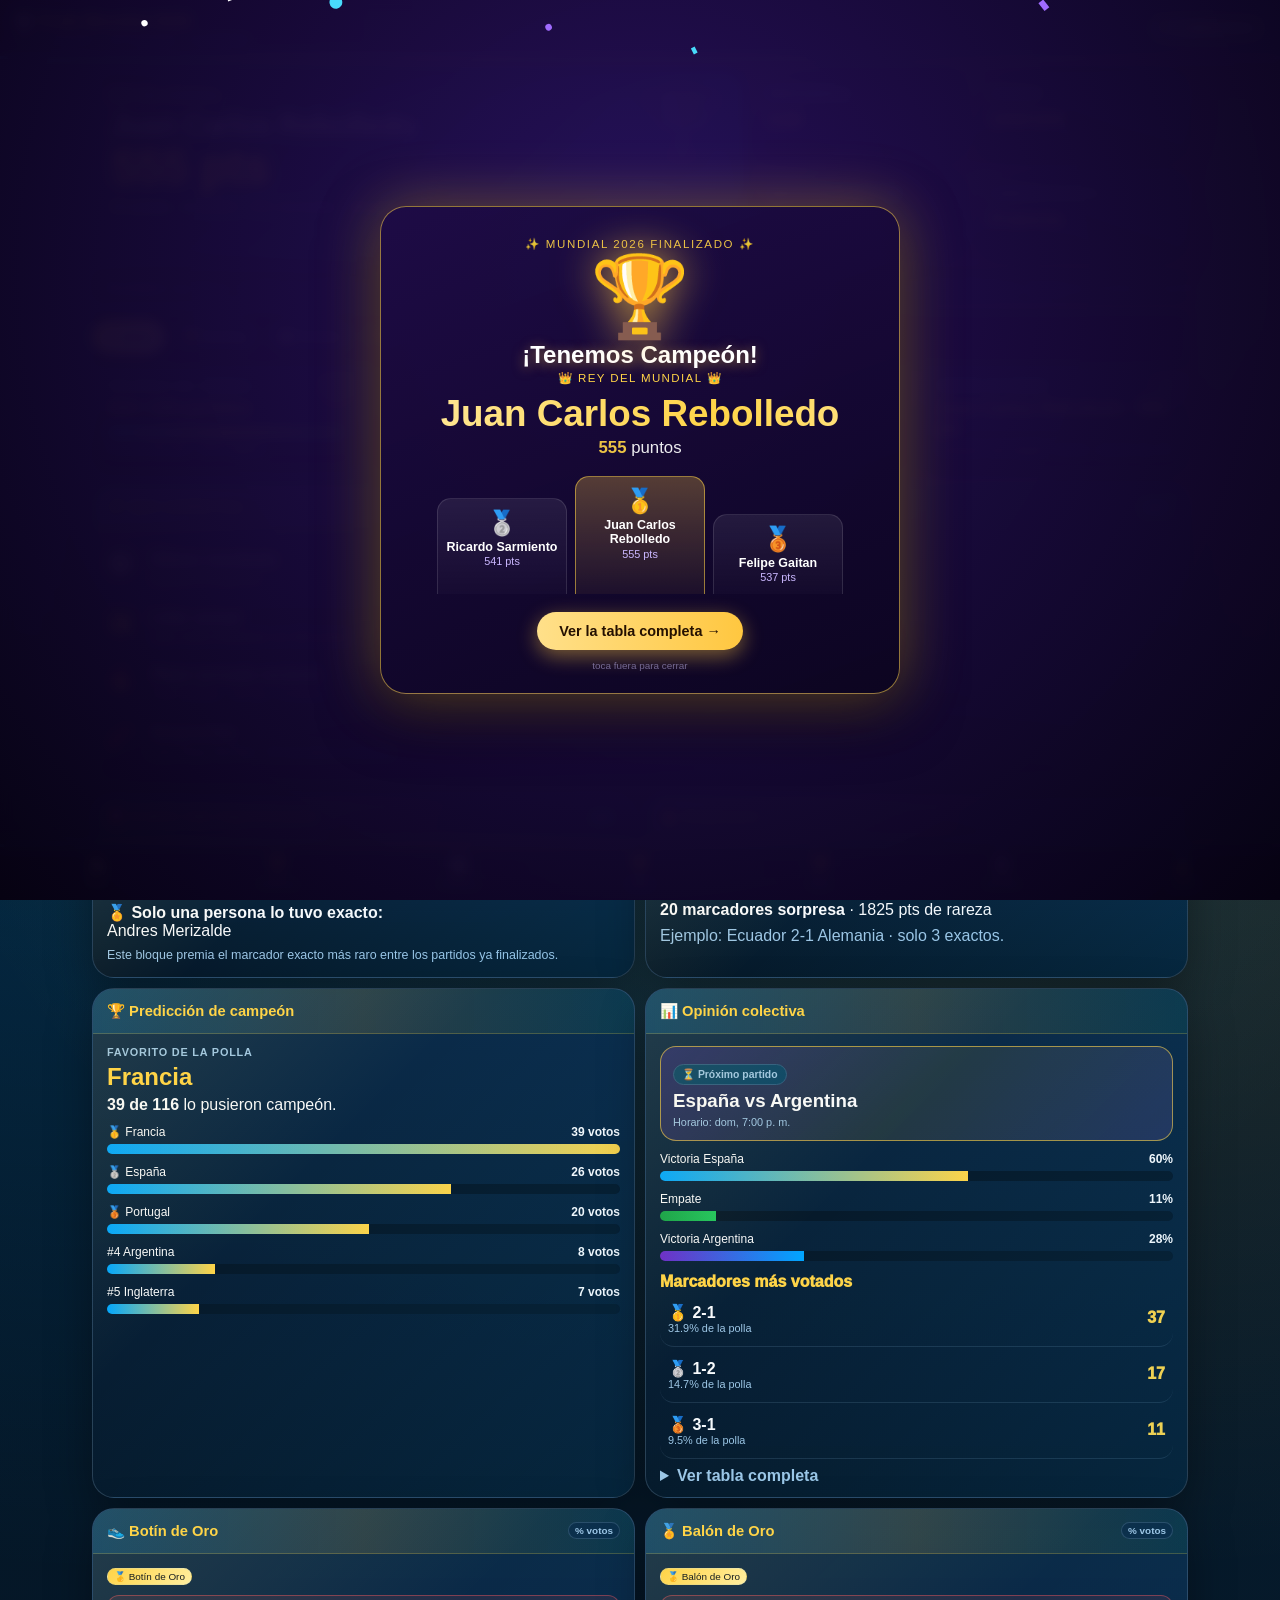
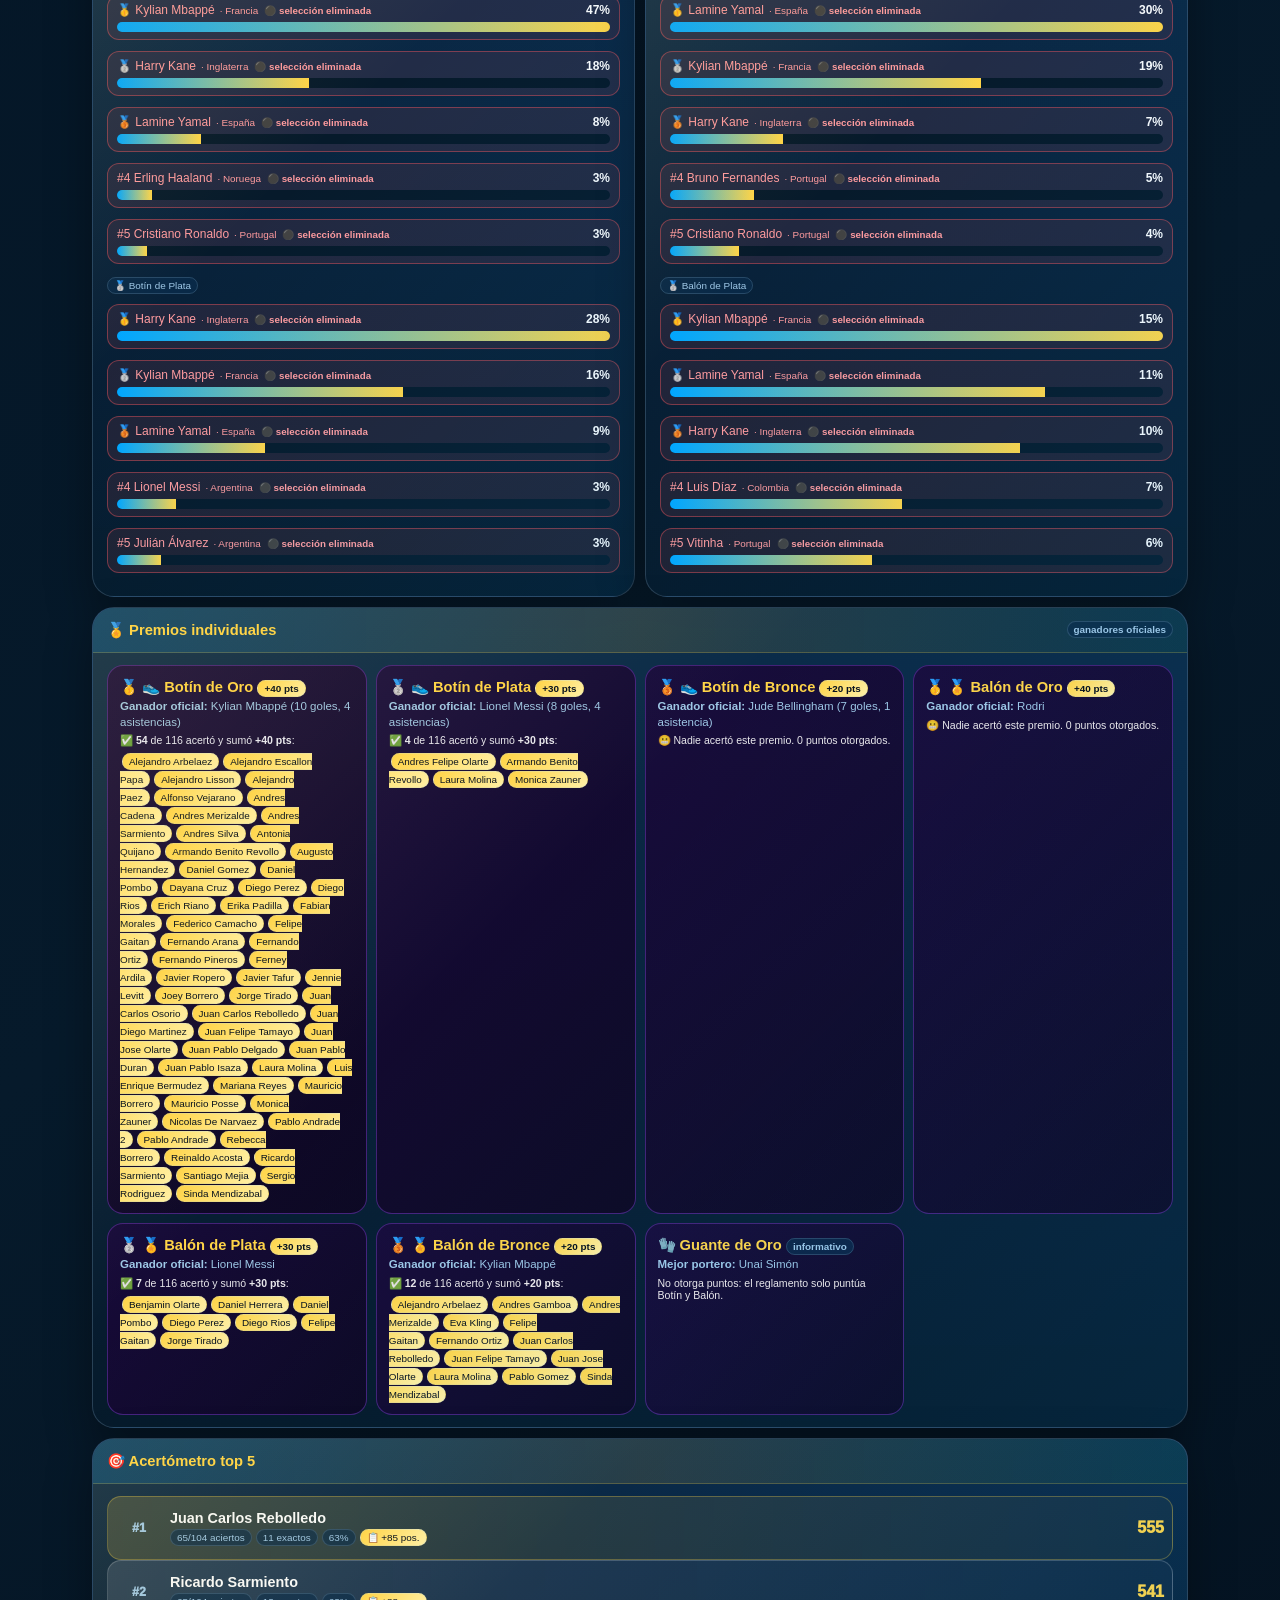
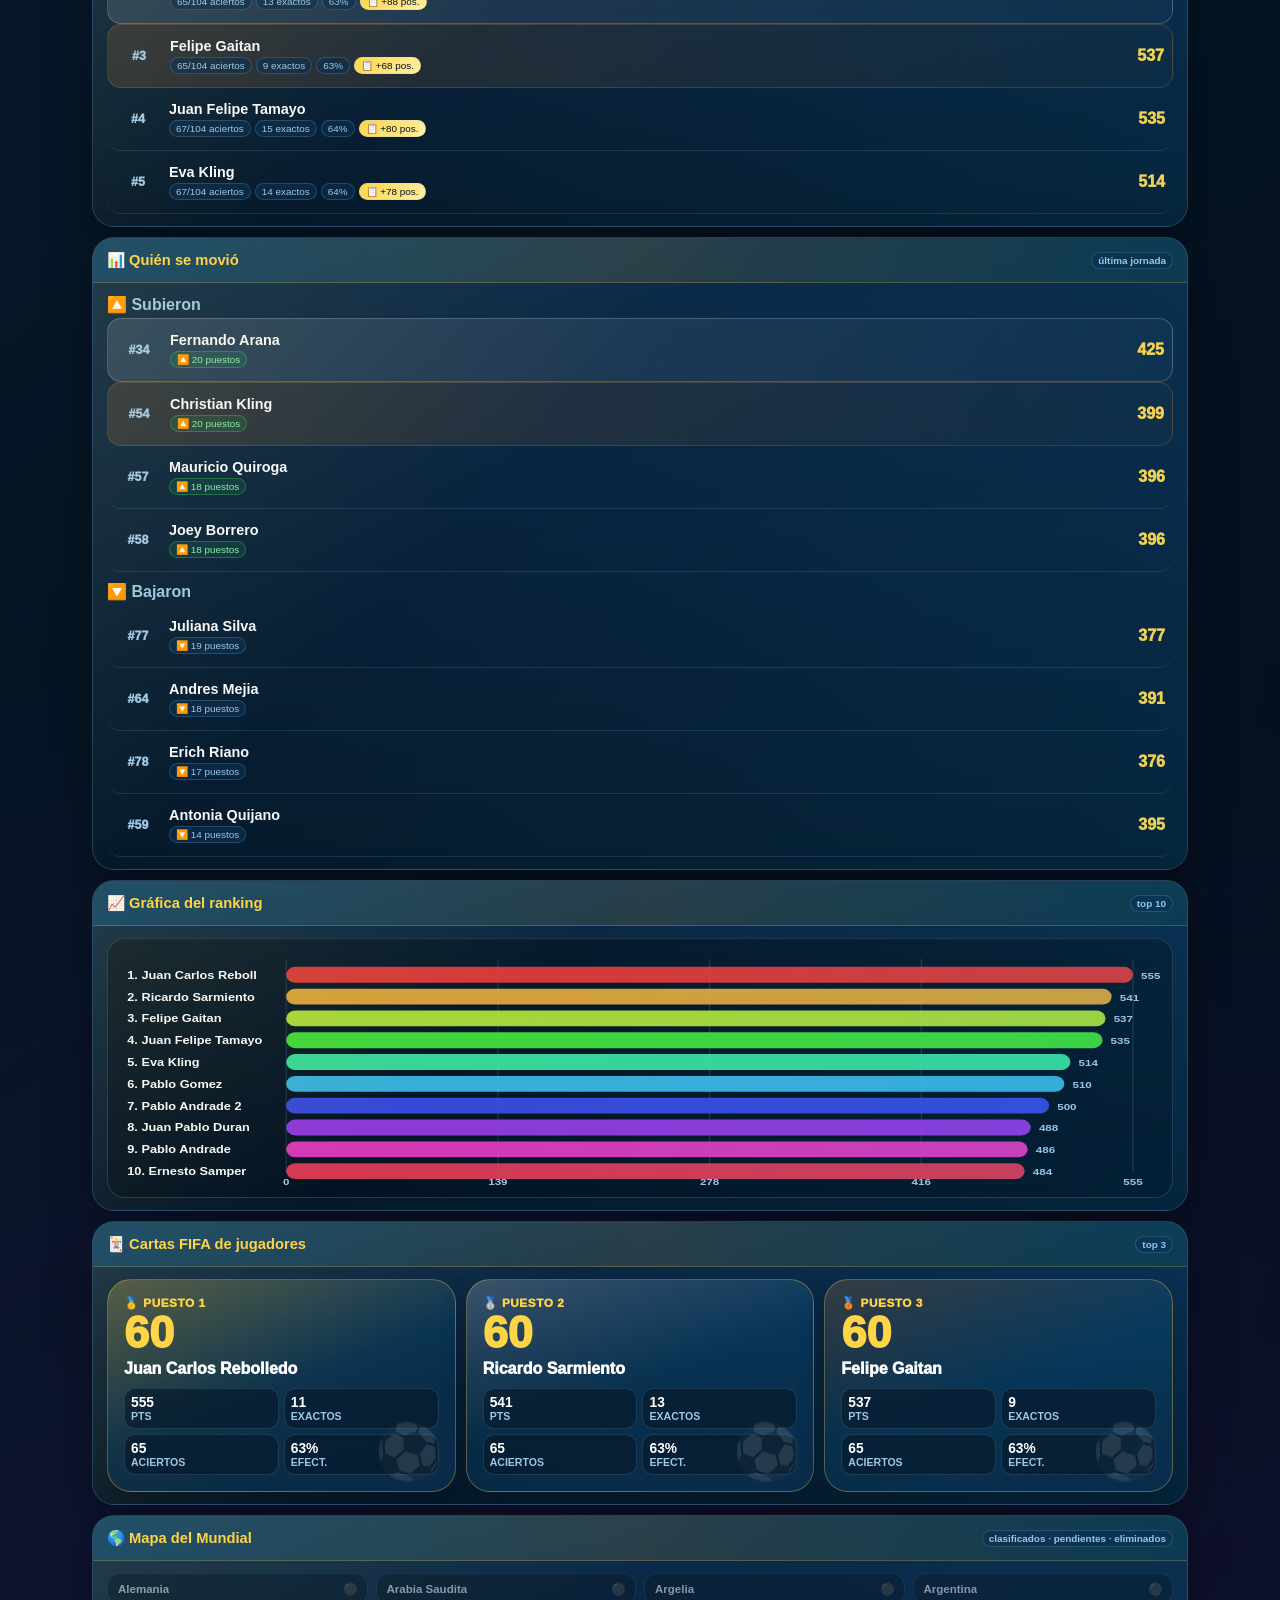
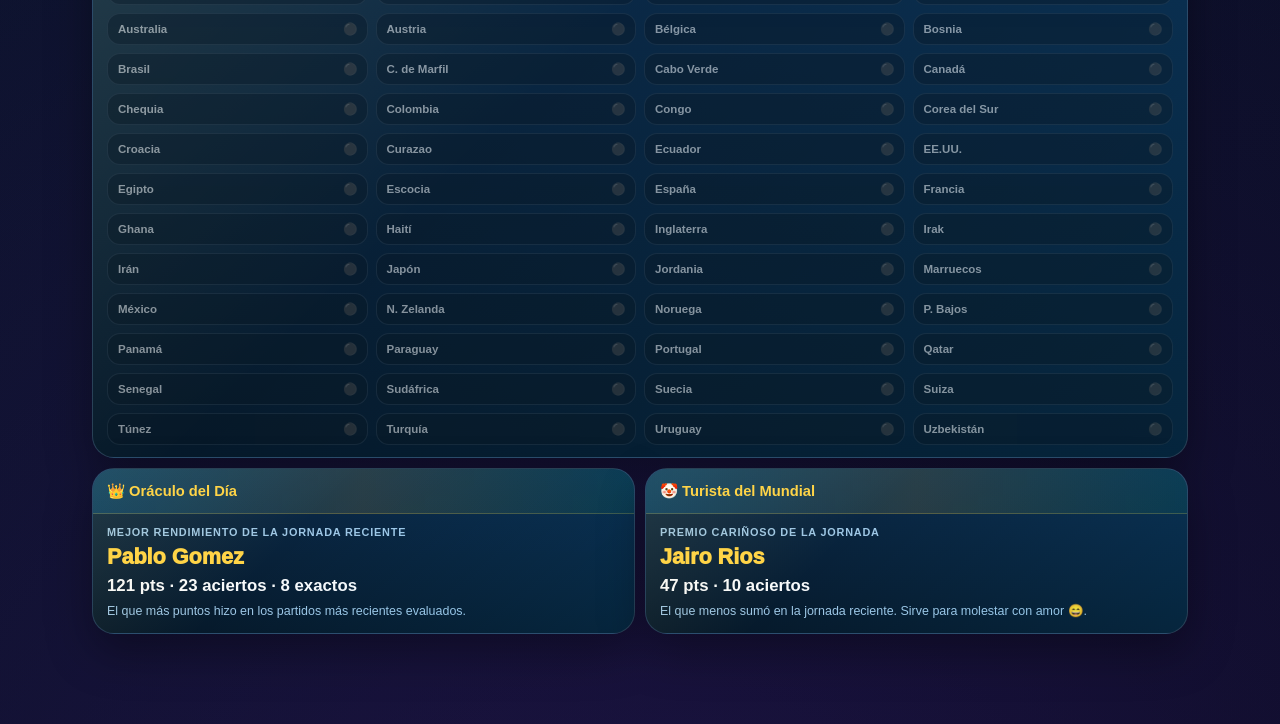
<file: index.html>
<!DOCTYPE html>
<html lang="es">
<head>
<meta charset="UTF-8">
<meta name="viewport" content="width=device-width,initial-scale=1.0,viewport-fit=cover">
<meta http-equiv="Cache-Control" content="no-cache, no-store, must-revalidate">
<meta http-equiv="Pragma" content="no-cache">
<meta http-equiv="Expires" content="0">
<title>⚽ Polla Mundial 2026 · Eliminatorias</title>
<style>
:root{--bg:#0e0520;--panel:#1a0a3d;--panel2:#240f52;--line:#5a2d9a;--gold:#ffd447;--gold2:#f4b400;--txt:#fffaf0;--muted:#d4b8ff;--ok:#26d07c;--bad:#ef3e36;--blue:#a78bfa;--violet:#c084fc;--red:#f472b6;--green:#34d399;--white:#fdf4ff}
*{box-sizing:border-box;margin:0;padding:0}
body{font-family:-apple-system,BlinkMacSystemFont,'Segoe UI',Roboto,sans-serif;background:radial-gradient(circle at top left,#3b0764 0,#1e1040 30%,#0e0520 60%,#050210 100%);color:var(--txt);min-height:100vh;padding-bottom:78px}
.header{position:sticky;top:0;z-index:50;background:linear-gradient(90deg,rgba(14,5,32,.97),rgba(26,10,61,.97),rgba(58,10,80,.95));backdrop-filter:blur(14px);border-bottom:1px solid var(--line);padding:12px 14px;display:flex;align-items:center;justify-content:space-between;gap:12px}
.brand h1{font-size:1.02rem;color:var(--gold);letter-spacing:.3px}.brand p{font-size:.68rem;color:var(--muted);margin-top:2px}
.pill{display:inline-flex;align-items:center;gap:5px;background:linear-gradient(90deg,#7c3aed44,#ffd44733,#c084fc33);border:1px solid #c084fc88;color:var(--white);font-size:.66rem;font-weight:800;border-radius:999px;padding:6px 9px;white-space:nowrap}
.wrap{max-width:1020px;margin:0 auto;padding:12px}
.hero{display:grid;grid-template-columns:1.2fr .8fr;gap:10px;margin-bottom:12px}
.card{background:linear-gradient(180deg,rgba(26,10,61,.98),rgba(14,5,32,.98));border:1px solid var(--line);border-radius:18px;box-shadow:0 10px 24px rgba(0,0,0,.28);overflow:hidden}
.leader{padding:18px;min-height:172px;position:relative}.leader:after{content:'🏆';position:absolute;right:14px;top:8px;font-size:3.8rem;opacity:.12}
.label{color:var(--muted);font-size:.68rem;font-weight:800;text-transform:uppercase;letter-spacing:.8px}.leader-name{font-size:1.55rem;font-weight:900;margin:8px 0 4px}.leader-points{font-size:2.45rem;color:var(--gold);font-weight:950;line-height:1}.leader-sub{color:var(--muted);font-size:.76rem;margin-top:8px}
.stats-grid{display:grid;grid-template-columns:1fr 1fr;gap:10px}.mini{padding:13px;min-height:81px}.mini b{display:block;font-size:1.28rem;color:var(--gold);margin-top:5px}.mini span{color:var(--muted);font-size:.66rem;text-transform:uppercase;font-weight:800}
.tabs{display:flex;gap:6px;overflow-x:auto;padding:4px 0 12px;position:sticky;top:58px;z-index:45;background:linear-gradient(180deg,rgba(7,21,39,.96),rgba(7,21,39,.88))}
.tabbtn{border:1px solid var(--line);background:linear-gradient(180deg,#1a0a3d,#0e0520);color:var(--muted);font-size:.72rem;font-weight:850;border-radius:999px;padding:9px 12px;white-space:nowrap;cursor:pointer}.tabbtn.act{background:linear-gradient(135deg,var(--gold),#ffef9a);color:#06101d;border-color:var(--gold)}
.section{display:none}.section.act{display:block}.grid2{display:grid;grid-template-columns:1fr 1fr;gap:10px}.grid3{display:grid;grid-template-columns:repeat(3,1fr);gap:10px}.section-title{font-size:.86rem;color:var(--gold);font-weight:900;padding:13px 14px;border-bottom:1px solid var(--line);display:flex;justify-content:space-between;align-items:center;gap:8px}.body{padding:12px 14px}.muted{color:var(--muted)}
.search{width:100%;padding:10px 14px;border-radius:999px;background:var(--panel2);border:1px solid var(--line);color:#fff;outline:none;margin-bottom:10px}
.rank-row{display:grid;grid-template-columns:42px 1fr 72px;gap:8px;align-items:center;padding:10px 0;border-bottom:1px solid rgba(30,58,85,.75);cursor:pointer}.rank-row:last-child{border-bottom:none}.pos{color:var(--muted);font-size:.78rem;text-align:center}.name{font-weight:760;font-size:.9rem}.pts{text-align:right;color:var(--gold);font-weight:950}
.chips{margin-top:3px;display:flex;gap:4px;flex-wrap:wrap}.chip{font-size:.62rem;background:#1a0a3d;border:1px solid var(--line);color:var(--muted);padding:2px 6px;border-radius:999px}.chip.gold{color:#06101d;background:var(--gold);border-color:var(--gold)}.chip.ok{color:var(--ok);border-color:#4cde7a66;background:#4cde7a12}.chip.violet{color:var(--violet);border-color:#c084fc66;background:#c084fc14}.chip.bad{color:var(--bad);border-color:#ef3e3666;background:#ef3e3612}
.match-card{display:flex;justify-content:space-between;align-items:center;gap:8px;padding:10px 0;border-bottom:1px solid var(--line)}.match-card:last-child{border-bottom:none}.score{font-weight:950;color:var(--gold);white-space:nowrap}
.barrow{margin:11px 0}.barhead{display:flex;justify-content:space-between;font-size:.75rem;margin-bottom:5px}.bar{height:9px;background:#1a0a3d;border-radius:99px;overflow:hidden}.fill{height:100%;background:linear-gradient(90deg,#7c3aed,#ffd447,#c084fc)}.fill.ok{background:linear-gradient(90deg,#059669,#26d07c)}.fill.violet{background:linear-gradient(90deg,#6d28d9,#c084fc)}
.pred-match{padding:12px;border:1px solid var(--line);border-radius:14px;background:linear-gradient(180deg,#1a0a3d,#0e0520);margin-bottom:10px}.pred-title{font-weight:900;margin-bottom:4px}.pred-sub{font-size:.68rem;color:var(--muted);margin-bottom:8px}.group-head{display:flex;gap:6px;overflow:auto;padding-bottom:10px}.group-head button{border:1px solid var(--line);background:var(--panel2);color:var(--muted);border-radius:999px;padding:7px 11px;font-weight:900}.group-head button.act{background:linear-gradient(135deg,var(--gold),#ffef9a);color:#06101d;border-color:var(--gold)}
.profile{position:fixed;inset:0;background:rgba(2,1,10,.80);display:none;align-items:flex-end;z-index:100}.profile.act{display:flex}.sheet{background:#1a0a3d;border-top:1px solid var(--line);border-radius:24px 24px 0 0;width:100%;max-height:88vh;overflow:auto;padding:18px}.close{float:right;background:#240f52;border:1px solid var(--line);color:#fff;border-radius:999px;width:34px;height:34px}.prof-name{font-size:1.3rem;color:var(--gold);font-weight:950;margin:8px 0 12px}.prof-grid{display:grid;grid-template-columns:1fr 1fr;gap:8px}.prof-stat{background:#240f52;border:1px solid var(--line);border-radius:14px;padding:12px}.prof-stat span{font-size:.65rem;color:var(--muted);text-transform:uppercase;font-weight:850}.prof-stat b{display:block;font-size:1.25rem;color:#fff;margin-top:4px}
.bottom{position:fixed;left:0;right:0;bottom:0;z-index:60;background:linear-gradient(90deg,rgba(14,5,32,.97),rgba(26,10,61,.97));backdrop-filter:blur(14px);border-top:1px solid var(--line);display:grid;grid-template-columns:repeat(6,1fr);padding:7px 6px calc(7px + env(safe-area-inset-bottom))}.bottom button{background:transparent;border:0;color:var(--muted);font-size:.62rem;font-weight:800;padding:4px}.bottom button b{display:block;font-size:1.18rem;margin-bottom:1px}.bottom button.act{color:var(--gold)}
.empty{padding:22px;text-align:center;color:var(--muted)}.linkbtn{display:inline-block;background:var(--gold);color:#06101d;text-decoration:none;border-radius:999px;padding:10px 14px;font-weight:900;font-size:.78rem}.badge-card{display:flex;gap:12px;align-items:center;padding:10px 0;border-bottom:1px solid var(--line)}.badge-card:last-child{border-bottom:none}.badge-ico{font-size:1.8rem}.badge-title{font-weight:900}.badge-winner{font-size:.75rem;color:var(--gold);margin-top:3px}.rbar{font-size:.68rem;color:var(--muted);overflow:auto;white-space:nowrap;background:linear-gradient(180deg,#1a0a3d,#0e0520);border-top:1px solid var(--line);border-bottom:1px solid var(--line);padding:8px 14px;margin-bottom:10px}.admin-note{background:#3a1a26;border:1px solid #ffd44788;color:#fff7e6;padding:12px;border-radius:14px;font-size:.78rem;line-height:1.45}

.header:after{content:'';position:absolute;left:0;right:0;bottom:-2px;height:3px;background:linear-gradient(90deg,#7c3aed,#ffd447,#c084fc,#a78bfa)}
.card{position:relative}
.card:before{content:'';position:absolute;inset:0;border-radius:18px;pointer-events:none;background:linear-gradient(135deg,rgba(255,212,71,.08),transparent 38%,rgba(192,132,252,.07));opacity:.85}
.leader{background:linear-gradient(135deg,#1a0a3d 0%,#3b0764 45%,#7c3aed 130%)}
.leader:after{opacity:.18}
.section-title{background:linear-gradient(90deg,rgba(124,58,237,.22),rgba(255,212,71,.10),rgba(192,132,252,.14))}
.rank-row:hover,.match-card:hover,.badge-card:hover{background:rgba(255,212,71,.06);border-radius:12px}
.bottom{background:linear-gradient(90deg,rgba(14,5,32,.98),rgba(26,10,61,.98),rgba(14,5,32,.98))}
.bottom:before{content:'';position:absolute;left:0;right:0;top:0;height:3px;background:linear-gradient(90deg,#7c3aed,#ffd447,#c084fc,#a78bfa)}


.submenu{display:flex;gap:7px;overflow:auto;margin-bottom:10px;padding-bottom:2px}
.submenu button{border:1px solid var(--line);background:linear-gradient(180deg,#1a0a3d,#0e0520);color:var(--muted);border-radius:999px;padding:8px 11px;font-size:.68rem;font-weight:900;white-space:nowrap;cursor:pointer}
.submenu button.act{background:linear-gradient(135deg,var(--gold),#ffef9a);color:#06101d;border-color:var(--gold)}
.subpanel{display:none}.subpanel.act{display:block}
.pred-table-wrap{overflow:auto;border:1px solid var(--line);border-radius:16px;background:rgba(14,5,32,.35)}
.pred-table{width:100%;border-collapse:collapse;min-width:780px}
.pred-table th{position:sticky;top:0;background:#1a0a3d;color:var(--gold);font-size:.67rem;text-transform:uppercase;letter-spacing:.4px;padding:10px 8px;border-bottom:1px solid var(--line);text-align:left}
.pred-table td{padding:10px 8px;border-bottom:1px solid rgba(31,122,140,.45);font-size:.78rem;vertical-align:top}
.pred-table tr:hover{background:rgba(255,212,71,.06)}
.pred-team{font-weight:900;color:var(--white)}
.pred-small{font-size:.68rem;color:var(--muted);margin-top:3px}
.pred-winner{font-weight:950;color:var(--gold)}
.pred-score-chip{display:inline-block;border:1px solid #ffd44788;background:#ffd44722;color:#fff7e6;border-radius:999px;padding:3px 7px;font-size:.68rem;font-weight:900;margin:1px}
.award-card{padding:12px;border:1px solid rgba(90,45,154,.7);border-radius:16px;background:linear-gradient(135deg,rgba(26,10,61,.9),rgba(14,5,32,.9));margin-bottom:9px}
.champ-overlay{position:fixed;inset:0;z-index:9999;display:flex;align-items:center;justify-content:center;padding:16px;background:radial-gradient(circle at 50% 30%,rgba(40,15,90,.96),rgba(6,2,18,.98));backdrop-filter:blur(6px);animation:champFade .5s ease}
@keyframes champFade{from{opacity:0}to{opacity:1}}
#champ-confetti{position:absolute;inset:0;width:100%;height:100%;pointer-events:none}
.champ-box{position:relative;text-align:center;max-width:520px;width:100%;padding:30px 24px 22px;border-radius:26px;border:1px solid rgba(255,212,71,.55);background:linear-gradient(160deg,rgba(30,12,70,.92),rgba(12,5,32,.95));box-shadow:0 0 60px rgba(255,199,64,.35),0 20px 60px rgba(0,0,0,.6);animation:champPop .7s cubic-bezier(.2,1.3,.35,1)}
@keyframes champPop{0%{transform:scale(.6) translateY(30px);opacity:0}100%{transform:scale(1) translateY(0);opacity:1}}
.champ-eyebrow{font-size:.72rem;letter-spacing:.14em;text-transform:uppercase;color:#ffd447;opacity:.9;margin-bottom:6px}
.champ-trophy{font-size:5rem;line-height:1;filter:drop-shadow(0 0 22px rgba(255,199,64,.8));animation:champBounce 1.6s ease-in-out infinite}
@keyframes champBounce{0%,100%{transform:translateY(0) rotate(-4deg)}50%{transform:translateY(-12px) rotate(4deg)}}
.champ-title{font-size:1.5rem;font-weight:800;color:#fff;margin:4px 0 2px;text-shadow:0 2px 12px rgba(255,199,64,.5)}
.champ-crown{font-size:.72rem;letter-spacing:.12em;color:#ffd447;margin-bottom:10px}
.champ-name{font-size:2.3rem;font-weight:900;line-height:1.05;margin:2px 0 4px;background:linear-gradient(90deg,#ffe89a,#ffd447,#fff3c4,#ffd447);-webkit-background-clip:text;background-clip:text;-webkit-text-fill-color:transparent;background-size:200% auto;animation:champShine 3s linear infinite}
@keyframes champShine{to{background-position:200% center}}
.champ-pts{font-size:1.05rem;color:#fff;opacity:.92;margin-bottom:18px}
.champ-pts span{color:#ffd447;font-weight:800}
.champ-podium{display:flex;justify-content:center;align-items:flex-end;gap:8px;margin:6px 0 18px}
.champ-step{flex:1;max-width:130px;border-radius:14px 14px 0 0;padding:10px 6px 12px;background:linear-gradient(180deg,rgba(255,255,255,.08),rgba(255,255,255,.02));border:1px solid rgba(255,255,255,.12);border-bottom:none}
.champ-step .cs-medal{font-size:1.5rem}
.champ-step .cs-name{font-size:.78rem;font-weight:700;color:#fff;margin:3px 0 1px;line-height:1.15}
.champ-step .cs-pts{font-size:.68rem;color:#cbb8ff}
.champ-step.s1{background:linear-gradient(180deg,rgba(255,199,64,.28),rgba(255,199,64,.05));border-color:rgba(255,212,71,.55);height:118px}
.champ-step.s2{height:96px}
.champ-step.s3{height:80px}
.champ-btn{display:inline-block;padding:11px 22px;border-radius:999px;border:none;cursor:pointer;font-size:.9rem;font-weight:800;color:#241000;background:linear-gradient(90deg,#ffe08a,#ffc740);box-shadow:0 6px 20px rgba(255,199,64,.45);transition:transform .15s}
.champ-btn:hover{transform:translateY(-2px) scale(1.03)}
.champ-hint{font-size:.62rem;color:#9a8fc0;margin-top:10px;opacity:.7}
@media(max-width:520px){.champ-name{font-size:1.8rem}.champ-trophy{font-size:4rem}.champ-step .cs-name{font-size:.68rem}}
.award-grid{display:grid;grid-template-columns:repeat(auto-fit,minmax(230px,1fr));gap:9px}
.award-grid .award-card{margin-bottom:0}
.award-card h3{font-size:.92rem;color:var(--gold);margin-bottom:3px}
.award-desc{font-size:.72rem;line-height:1.38;color:var(--muted);margin-top:3px}
.award-rule{font-size:.66rem;color:var(--white);opacity:.9;margin-top:4px}


.live-card{border:1px solid #ffd44799;background:linear-gradient(135deg,rgba(124,58,237,.22),rgba(255,212,71,.10),rgba(192,132,252,.14));border-radius:16px;padding:12px;margin-bottom:10px}
.live-badge{display:inline-block;background:#e5253a;color:#fff;border-radius:999px;padding:3px 8px;font-size:.65rem;font-weight:950;margin-bottom:6px;letter-spacing:.4px}
.time-badge{display:inline-block;background:#084568;border:1px solid var(--line);color:var(--muted);border-radius:999px;padding:3px 8px;font-size:.65rem;font-weight:850;margin-top:5px}


.quick-award-name{font-size:1.35rem;font-weight:950;color:var(--gold);margin:6px 0}
.quick-award-score{font-size:1.05rem;font-weight:900}
.quick-award-desc{font-size:.78rem;color:var(--muted);line-height:1.4;margin-top:7px}

@media(max-width:720px){.hero,.grid2,.grid3{grid-template-columns:1fr}.stats-grid{grid-template-columns:1fr 1fr}.leader{min-height:150px}.leader-name{font-size:1.25rem}.leader-points{font-size:2.05rem}.tabs{display:none}.wrap{padding:10px}.brand h1{font-size:.92rem}.pill{font-size:.58rem}.rank-row{grid-template-columns:34px 1fr 62px}.name{font-size:.84rem}.section-title{font-size:.82rem}.bottom button{font-size:.58rem}}

.collective-table{width:100%;border-collapse:collapse;background:#fff;color:#111;border-radius:10px;overflow:hidden;font-size:.82rem}
.collective-table th{background:#bfbfbf;color:#111;text-transform:uppercase;text-align:left;padding:7px;border:1px solid #111}
.collective-table td{padding:7px;border:1px solid #111}
.collective-table tfoot td{background:#bfbfbf;font-weight:900;text-transform:uppercase}

.ko-summary{display:grid;grid-template-columns:repeat(5,1fr);gap:8px;margin-bottom:12px}
.ko-card{background:#1a0a3d;border:1px solid var(--line);border-radius:15px;padding:12px;min-height:80px}
.ko-card span{display:block;color:var(--muted);font-size:.64rem;text-transform:uppercase;font-weight:900}.ko-card b{display:block;color:var(--gold);font-size:1.25rem;margin-top:5px}
.ko-rank-row{display:grid;grid-template-columns:44px 1fr 86px;gap:8px;align-items:center;border-bottom:1px solid rgba(31,122,140,.45);padding:10px 0;cursor:pointer}.ko-rank-row:last-child{border-bottom:none}
.ko-status{font-size:.72rem;color:var(--muted);line-height:1.35;margin:0 0 10px}.ko-phase-title{font-weight:950;color:var(--gold);margin:4px 0 8px}.ko-detail{font-size:.68rem;color:var(--muted);margin-top:4px}.ko-pill{display:inline-block;border:1px solid var(--line);border-radius:999px;padding:3px 7px;margin:2px;font-size:.65rem;color:var(--muted);background:#062441}.ko-pill.ok{border-color:#26d07c99;color:#26d07c}.ko-pill.bad{border-color:#ef3e3699;color:#ff8a84}
@media(max-width:700px){.ko-summary{grid-template-columns:1fr 1fr}.hero,.grid2,.grid3{grid-template-columns:1fr}.tabs{top:56px}.pred-table{min-width:680px}}



/* ============================================================
   V2 PREMIUM — FIFA+ / ESPN look · agregado por ChatGPT
   Solo visual: no toca lógica, puntajes ni actualización automática
   ============================================================ */
:root{
  --bg:#031323;--panel:#08223A;--panel2:#0B2D4D;--line:#2C5D82;
  --gold:#FFD447;--gold2:#F7B500;--txt:#F8FAFC;--muted:#9EC7E6;
  --ok:#22C55E;--bad:#FF5A5F;--blue:#00A6FF;--violet:#6A2CC9;
  --red:#FF5A5F;--green:#22C55E;--white:#FFFFFF;
  --shadow:0 18px 45px rgba(0,0,0,.34);
}
html{scroll-behavior:smooth}
body{
  background:
    radial-gradient(circle at 12% 0%,rgba(0,166,255,.28) 0,transparent 28%),
    radial-gradient(circle at 88% 4%,rgba(255,212,71,.20) 0,transparent 25%),
    radial-gradient(circle at 50% 105%,rgba(106,44,201,.24) 0,transparent 35%),
    linear-gradient(145deg,#031323 0%,#061A2B 42%,#020914 100%)!important;
  color:var(--txt);
}
body:before{
  content:'';position:fixed;inset:0;pointer-events:none;z-index:-1;
  background-image:linear-gradient(rgba(255,255,255,.035) 1px,transparent 1px),linear-gradient(90deg,rgba(255,255,255,.025) 1px,transparent 1px);
  background-size:42px 42px;mask-image:linear-gradient(to bottom,black,transparent 85%);opacity:.45;
}
.header{
  background:linear-gradient(100deg,rgba(3,19,35,.96),rgba(8,34,58,.96),rgba(20,55,88,.92))!important;
  border-bottom:1px solid rgba(255,212,71,.38)!important;box-shadow:0 10px 30px rgba(0,0,0,.28);
}
.header:after,.bottom:before{background:linear-gradient(90deg,#00A6FF,#FFD447,#22C55E,#6A2CC9)!important}
.brand h1{color:var(--gold)!important;text-shadow:0 0 18px rgba(255,212,71,.26);font-weight:950}
.brand p{color:var(--muted)!important}
.pill{background:linear-gradient(90deg,rgba(0,166,255,.20),rgba(255,212,71,.22),rgba(34,197,94,.16))!important;border-color:rgba(255,212,71,.55)!important;box-shadow:0 0 0 1px rgba(255,255,255,.03) inset}
.wrap{max-width:1120px}.card{
  background:linear-gradient(180deg,rgba(11,45,77,.96),rgba(6,26,43,.98))!important;
  border:1px solid rgba(158,199,230,.22)!important;border-radius:22px!important;box-shadow:var(--shadow)!important;
}
.card:before{background:linear-gradient(135deg,rgba(255,212,71,.12),transparent 38%,rgba(0,166,255,.10))!important}
.leader{background:linear-gradient(135deg,#08223A 0%,#0B3F66 52%,#00A6FF 155%)!important;min-height:190px;border-bottom:1px solid rgba(255,212,71,.18)}
.leader:after{font-size:4.7rem;opacity:.20;filter:drop-shadow(0 0 12px rgba(255,212,71,.30))}
.leader-name{font-size:1.8rem;letter-spacing:-.4px}.leader-points{font-size:2.85rem;text-shadow:0 0 18px rgba(255,212,71,.28)}
.label,.mini span,.muted{color:var(--muted)!important}.mini b,.score,.pts{color:var(--gold)!important}.section-title{
  background:linear-gradient(90deg,rgba(0,166,255,.18),rgba(255,212,71,.12),rgba(34,197,94,.08))!important;
  border-bottom:1px solid rgba(255,212,71,.22)!important;color:var(--gold)!important;font-size:.92rem
}
.tabs{background:linear-gradient(180deg,rgba(3,19,35,.98),rgba(3,19,35,.82))!important;top:60px;padding-top:8px}
.tabbtn,.submenu button,.group-head button{
  background:linear-gradient(180deg,#0B2D4D,#061A2B)!important;border:1px solid rgba(158,199,230,.26)!important;color:var(--muted)!important;
  box-shadow:0 6px 18px rgba(0,0,0,.15)
}
.tabbtn.act,.submenu button.act,.group-head button.act{
  background:linear-gradient(135deg,var(--gold),#FFF0A6)!important;color:#06101D!important;border-color:var(--gold)!important;box-shadow:0 0 22px rgba(255,212,71,.22)
}
.search,input{background:#061A2B!important;border-color:rgba(158,199,230,.28)!important;color:#fff!important}
.rank-row{grid-template-columns:46px 1fr 84px;padding:13px 8px;border-bottom:1px solid rgba(158,199,230,.14)!important;border-radius:14px;transition:transform .18s,background .18s,border-color .18s}
.rank-row:hover{transform:translateY(-1px);background:rgba(0,166,255,.08)!important;border-color:rgba(255,212,71,.25)!important}
.rank-row:nth-child(1){background:linear-gradient(90deg,rgba(255,212,71,.18),rgba(255,212,71,.04))!important;border:1px solid rgba(255,212,71,.30)!important}
.rank-row:nth-child(2){background:linear-gradient(90deg,rgba(226,232,240,.14),rgba(226,232,240,.03))!important;border:1px solid rgba(226,232,240,.22)!important}
.rank-row:nth-child(3){background:linear-gradient(90deg,rgba(205,127,50,.18),rgba(205,127,50,.03))!important;border:1px solid rgba(205,127,50,.24)!important}
.pos{font-weight:950}.name{font-weight:900}.chip{background:rgba(11,45,77,.72)!important;border-color:rgba(158,199,230,.20)!important;color:var(--muted)!important}.chip.gold{background:linear-gradient(135deg,var(--gold),#FFF0A6)!important;color:#06101D!important}.chip.ok{color:#86EFAC!important;border-color:rgba(34,197,94,.4)!important;background:rgba(34,197,94,.12)!important}
.match-card,.badge-card{padding:12px 8px;border-bottom:1px solid rgba(158,199,230,.14)!important;border-radius:14px;transition:background .18s,transform .18s}.match-card:hover,.badge-card:hover{background:rgba(0,166,255,.07)!important;transform:translateY(-1px)}
.pred-match{background:linear-gradient(180deg,#0B2D4D,#061A2B)!important;border:1px solid rgba(158,199,230,.22)!important;border-radius:18px!important;box-shadow:0 10px 22px rgba(0,0,0,.18)}
.bar{background:#061A2B!important;height:10px}.fill{background:linear-gradient(90deg,#00A6FF,#FFD447)!important}.fill.ok{background:linear-gradient(90deg,#16A34A,#22C55E)!important}.fill.violet{background:linear-gradient(90deg,#6A2CC9,#00A6FF)!important}
.profile{background:rgba(1,7,14,.78)!important;backdrop-filter:blur(10px)}.sheet{background:linear-gradient(180deg,#0B2D4D,#031323)!important;border-top:1px solid rgba(255,212,71,.35)!important}.prof-name{color:var(--gold)!important}.prof-stat{background:#061A2B!important;border-color:rgba(158,199,230,.22)!important}
.bottom{grid-template-columns:repeat(7,1fr)!important;background:linear-gradient(90deg,rgba(3,19,35,.98),rgba(8,34,58,.98),rgba(3,19,35,.98))!important;border-top:1px solid rgba(255,212,71,.28)!important}.bottom button.act{color:var(--gold)!important}.bottom button b{filter:drop-shadow(0 0 7px rgba(255,212,71,.18))}
.rbar{background:linear-gradient(90deg,#061A2B,#0B2D4D,#061A2B)!important;border-color:rgba(255,212,71,.20)!important;color:var(--muted)!important}
.admin-note{background:rgba(255,212,71,.10)!important;border-color:rgba(255,212,71,.40)!important;color:#FFF7D6!important}
.linkbtn{background:linear-gradient(135deg,var(--gold),#FFF0A6)!important;color:#06101D!important;box-shadow:0 10px 24px rgba(255,212,71,.18)}
@media(max-width:720px){.hero,.grid2,.grid3{grid-template-columns:1fr!important}.wrap{padding:10px}.leader-name{font-size:1.45rem}.leader-points{font-size:2.35rem}.bottom button{font-size:.56rem}.bottom button b{font-size:1.05rem}.tabs{display:none}.card{border-radius:18px!important}.rank-row{grid-template-columns:40px 1fr 72px}}
@media(prefers-reduced-motion:no-preference){.leader:after{animation:trophyPulse 3.6s ease-in-out infinite}.pill{animation:softGlow 3.8s ease-in-out infinite}@keyframes trophyPulse{0%,100%{transform:scale(1);opacity:.16}50%{transform:scale(1.05);opacity:.25}}@keyframes softGlow{0%,100%{box-shadow:0 0 0 rgba(255,212,71,0)}50%{box-shadow:0 0 22px rgba(255,212,71,.15)}}}

/* ===== V3 Dashboard + Feed ===== */
.dashboard-grid{display:grid;grid-template-columns:repeat(4,1fr);gap:10px;margin:0 0 10px}
.dash-card{position:relative;min-height:104px;padding:14px;border-radius:20px;background:linear-gradient(180deg,rgba(11,45,77,.96),rgba(6,26,43,.98));border:1px solid rgba(255,212,71,.20);box-shadow:0 12px 26px rgba(0,0,0,.18);overflow:hidden}
.dash-card:after{content:'';position:absolute;right:-24px;top:-24px;width:90px;height:90px;border-radius:50%;background:radial-gradient(circle,rgba(255,212,71,.16),transparent 66%)}
.dash-card span{display:block;color:var(--muted);font-size:.64rem;font-weight:900;text-transform:uppercase;letter-spacing:.7px;margin-bottom:6px}
.dash-card b{display:block;color:var(--gold);font-size:1.1rem;line-height:1.15;letter-spacing:-.2px}
.dash-card small{display:block;color:var(--muted);font-size:.68rem;margin-top:6px;line-height:1.25}
.progress-track{height:9px;border-radius:999px;background:#061A2B;border:1px solid rgba(158,199,230,.16);overflow:hidden;margin-top:10px}
.progress-fill{height:100%;border-radius:999px;background:linear-gradient(90deg,#00A6FF,#FFD447,#22C55E);width:0%}
.feed-item{display:grid;grid-template-columns:34px 1fr;gap:10px;align-items:flex-start;padding:10px 0;border-bottom:1px solid rgba(158,199,230,.14)}
.feed-item:last-child{border-bottom:none}.feed-ico{font-size:1.35rem}.feed-title{font-weight:900;color:#fff}.feed-sub{font-size:.72rem;color:var(--muted);margin-top:3px;line-height:1.35}
.player-card{position:relative;border-radius:22px;padding:16px;background:linear-gradient(160deg,rgba(255,212,71,.18),rgba(0,166,255,.12),rgba(11,45,77,.95));border:1px solid rgba(255,212,71,.35);box-shadow:0 14px 32px rgba(0,0,0,.22);overflow:hidden}
.player-card:before{content:'★★★★★';position:absolute;right:14px;top:10px;color:rgba(255,212,71,.36);font-size:.9rem;letter-spacing:2px}.player-card .ovr{font-size:2.6rem;font-weight:950;color:var(--gold);line-height:1}.player-card .pc-name{font-size:1.05rem;font-weight:950;color:#fff;margin-top:3px}.player-card .pc-meta{font-size:.72rem;color:var(--muted);margin-top:6px}.share-note{font-size:.7rem;color:var(--muted);margin-top:8px}
.badge-card .award-desc{display:none!important}
@media(max-width:900px){.dashboard-grid{grid-template-columns:repeat(2,1fr)}}
@media(max-width:520px){.dashboard-grid{grid-template-columns:1fr}.dash-card{min-height:92px}.player-card .ovr{font-size:2.2rem}}


/* ===== V3.2 extras: gráfica, mapa, cartas, compartir ===== */
.rank-chart{width:100%;height:260px;border-radius:18px;background:linear-gradient(180deg,rgba(6,26,43,.90),rgba(3,19,35,.96));border:1px solid rgba(158,199,230,.18);padding:10px;overflow:hidden}
.rank-chart svg{width:100%;height:100%;display:block}.chart-label{font-size:10px;fill:#9EC7E6;font-weight:800}.chart-name{font-size:11px;fill:#F8FAFC;font-weight:900}.chart-grid{stroke:rgba(158,199,230,.18);stroke-width:1}.chart-line{fill:none;stroke-width:3;stroke-linecap:round;stroke-linejoin:round}.chart-dot{stroke:#031323;stroke-width:2}
.fifa-card-grid{display:grid;grid-template-columns:repeat(3,1fr);gap:10px}.fifa-mini{position:relative;min-height:170px;border-radius:24px;padding:16px;background:linear-gradient(160deg,rgba(255,212,71,.25),rgba(0,166,255,.10),rgba(11,45,77,.96));border:1px solid rgba(255,212,71,.32);box-shadow:0 14px 28px rgba(0,0,0,.20);overflow:hidden;cursor:pointer}.fifa-mini:nth-child(2){background:linear-gradient(160deg,rgba(226,232,240,.22),rgba(0,166,255,.10),rgba(11,45,77,.96))}.fifa-mini:nth-child(3){background:linear-gradient(160deg,rgba(205,127,50,.22),rgba(0,166,255,.10),rgba(11,45,77,.96))}.fifa-mini:after{content:'⚽';position:absolute;right:12px;bottom:8px;font-size:3.4rem;opacity:.12}.fifa-rank{font-size:.74rem;color:var(--gold);font-weight:950;letter-spacing:.5px}.fifa-ovr{font-size:2.8rem;line-height:1;color:var(--gold);font-weight:950}.fifa-name{font-size:1rem;color:#fff;font-weight:950;margin:5px 0}.fifa-stats{display:grid;grid-template-columns:1fr 1fr;gap:5px;margin-top:10px}.fifa-stats span{background:rgba(6,26,43,.68);border:1px solid rgba(158,199,230,.16);border-radius:11px;padding:6px;font-size:.66rem;color:var(--muted);font-weight:850}.fifa-stats b{display:block;color:#fff;font-size:.86rem}.world-map{display:grid;grid-template-columns:repeat(4,1fr);gap:8px}.team-pill{display:flex;justify-content:space-between;align-items:center;gap:6px;border-radius:13px;padding:8px 10px;background:rgba(6,26,43,.78);border:1px solid rgba(158,199,230,.18);font-size:.72rem;font-weight:850}.team-pill.qualified{border-color:rgba(34,197,94,.38);background:rgba(34,197,94,.10)}.team-pill.pending{border-color:rgba(255,212,71,.28)}.team-pill.eliminated{opacity:.52;filter:grayscale(.25)}.need-card{border-radius:18px;background:rgba(6,26,43,.75);border:1px solid rgba(255,212,71,.22);padding:12px;margin-top:12px}.need-card h3{color:var(--gold);font-size:.92rem;margin-bottom:6px}.need-list{margin:8px 0 0;padding:0;list-style:none}.need-list li{padding:8px 0;border-bottom:1px solid rgba(158,199,230,.12);font-size:.76rem;color:var(--muted)}.need-list li:last-child{border-bottom:0}.share-actions{display:flex;gap:8px;flex-wrap:wrap;margin-top:10px}.share-btn{border:0;border-radius:999px;padding:9px 13px;background:linear-gradient(135deg,var(--gold),#FFF0A6);color:#06101D;font-weight:950;cursor:pointer}.ghost-btn{border:1px solid rgba(158,199,230,.28);border-radius:999px;padding:9px 13px;background:rgba(6,26,43,.72);color:#fff;font-weight:900;cursor:pointer}.share-status{font-size:.7rem;color:var(--muted);margin-top:6px}
.honor-player-eliminated{border:1px solid rgba(255,90,95,.42);background:rgba(255,90,95,.10);border-radius:12px;padding:7px 9px}.honor-player-eliminated .barhead span{color:#ff9b9f}.honor-player-status{font-size:.61rem;color:#ff9b9f;font-weight:900;margin-left:6px}.honor-player-team{font-size:.62rem;color:var(--muted);margin-left:5px}
@media(max-width:800px){.fifa-card-grid,.world-map{grid-template-columns:1fr}.rank-chart{height:300px}}

</style>
<link rel="stylesheet" href="bracket.css">
</head>
<body>
<div id="champ-celebration" class="champ-overlay" style="display:none" onclick="closeChampCelebration(event)">
  <canvas id="champ-confetti"></canvas>
  <div class="champ-box" onclick="event.stopPropagation()">
    <div class="champ-eyebrow">✨ Mundial 2026 finalizado ✨</div>
    <div class="champ-trophy">🏆</div>
    <div class="champ-title">¡Tenemos Campeón!</div>
    <div class="champ-crown">👑 REY DEL MUNDIAL 👑</div>
    <div class="champ-name" id="champ-name">—</div>
    <div class="champ-pts"><span id="champ-pts">0</span> puntos</div>
    <div class="champ-podium" id="champ-podium"></div>
    <button class="champ-btn" onclick="closeChampCelebration(event)">Ver la tabla completa →</button>
    <div class="champ-hint">toca fuera para cerrar</div>
  </div>
</div>
<header class="header"><div class="brand"><h1>⚽ Polla Mundial 2026</h1><p id="subtitle">Cargando datos...</p></div><span class="pill" id="live-pill">🏆 ELIMINATORIAS</span></header>
<div class="wrap">
  <section class="hero">
    <div class="card leader"><div class="label">Rey del Mundial</div><div class="leader-name" id="leader-name">—</div><div class="leader-points"><span id="leader-pts">0</span> pts</div><div class="leader-sub" id="leader-sub">Calculando ranking...</div></div>
    <div class="stats-grid">
      <div class="card mini"><span>Participantes</span><b id="stat-part">116</b></div>
      <div class="card mini"><span>Jugados</span><b id="stat-played">0/0</b></div>
      <div class="card mini"><span>Marcador exacto top</span><b id="stat-exact">0</b></div>
      <div class="card mini"><span>Campeón favorito</span><b id="stat-champ">—</b></div>
    </div>
  </section>

  <div id="diag-banner" style="display:none;background:#1a0a3d;border:1px solid #ffd447;border-radius:12px;padding:10px 14px;margin-bottom:8px;font-size:.74rem;color:#fffaf0"></div>
  <div class="rbar" id="rbar"><b>Resultados:</b> cargando...</div>

  <nav class="tabs">
    <button class="tabbtn act" onclick="show('inicio',this)">🏠 Inicio</button>
    <button class="tabbtn" onclick="show('ranking',this)">🏆 Ranking</button>
    <button class="tabbtn" onclick="show('partidos',this)">⚽ Partidos</button>
    <button class="tabbtn" onclick="show('eliminatorias',this)">🏆 Eliminatorias</button>
    <button class="tabbtn" onclick="show('bracket',this)">🏆 Llave</button>
    <button class="tabbtn" onclick="show('preds',this)">🔮 Mundial</button>
    <button class="tabbtn" onclick="show('salon',this)">🏅 Salón</button>
  </nav>

  <section id="inicio" class="section act">
    <div class="dashboard-grid" id="dashboard-grid">
      <div class="dash-card"><span>Progreso del Mundial</span><b id="dash-progress">—</b><div class="progress-track"><div class="progress-fill" id="dash-progress-fill"></div></div><small id="dash-phase">Calculando fase...</small></div>
      <div class="dash-card"><span>Próximo / En vivo</span><b id="dash-focus">—</b><small id="dash-focus-sub">Esperando calendario...</small></div>
      <div class="dash-card"><span>Mayor subida hoy</span><b id="dash-mover">—</b><small id="dash-mover-sub">Según jornada reciente</small></div>
      <div class="dash-card"><span>Centro de mando</span><b id="dash-center">—</b><small id="dash-center-sub">Líder · exactos · campeón</small></div>
    </div>
    <div class="card"><div class="section-title">⚡ Qué cambió hoy <span class="chip">auto</span></div><div class="body" id="activity-feed"></div></div>
    <div style="height:10px"></div>
    <div class="grid2">
      <div class="card"><div class="section-title">🎯 Acierto más impresionante <span id="daily-tag" class="chip">auto</span></div><div class="body" id="daily-card"></div></div>
      <div class="card"><div class="section-title">🔥 Sorpresero</div><div class="body" id="surprise-card"></div></div>
    </div>
    <div style="height:10px"></div>
    <div class="grid2">
      <div class="card"><div class="section-title">🏆 Predicción de campeón</div><div class="body" id="champion-card"></div></div>
      <div class="card"><div class="section-title">📊 Opinión colectiva</div><div class="body" id="collective-card"></div></div>
    </div>
    <div style="height:10px"></div>
    <div class="grid2">
      <div class="card"><div class="section-title">👟 Botín de Oro <span class="chip">% votos</span></div><div class="body" id="botin-card"></div></div>
      <div class="card"><div class="section-title">🏅 Balón de Oro <span class="chip">% votos</span></div><div class="body" id="balon-card"></div></div>
    </div>
    <div style="height:10px"></div>
    <div class="card"><div class="section-title">🏅 Premios individuales <span class="chip" id="premios-chip">ganadores oficiales</span></div><div class="body" id="premios-card"></div></div>
    <div style="height:10px"></div>
    <div class="card"><div class="section-title">🎯 Acertómetro top 5</div><div class="body" id="top-meter"></div></div>
    <div style="height:10px"></div>
    <div class="card"><div class="section-title">📊 Quién se movió <span class="chip">última jornada</span></div><div class="body" id="movers-card"></div></div>
    <div style="height:10px"></div>
    <div class="card"><div class="section-title">📈 Gráfica del ranking <span class="chip">top 10</span></div><div class="body"><div class="rank-chart" id="rank-chart"></div></div></div>
    <div style="height:10px"></div>
    <div class="card"><div class="section-title">🃏 Cartas FIFA de jugadores <span class="chip">top 3</span></div><div class="body"><div class="fifa-card-grid" id="fifa-cards"></div></div></div>
    <div style="height:10px"></div>
    <div class="card"><div class="section-title">🌎 Mapa del Mundial <span class="chip">clasificados · pendientes · eliminados</span></div><div class="body"><div class="world-map" id="world-map"></div></div></div>

    <div style="height:10px"></div>
    <div class="grid2">
      <div class="card"><div class="section-title">👑 Oráculo del Día</div><div class="body" id="oracle-card"></div></div>
      <div class="card"><div class="section-title">🤡 Turista del Mundial</div><div class="body" id="tourist-card"></div></div>
    </div>
  </section>

  <section id="ranking" class="section"><div class="card"><div class="section-title">🏆 Ranking general <span class="chip">toca un nombre</span></div><div class="body"><input class="search" id="search" placeholder="🔍 Buscar participante..." oninput="renderRanking()"><div style="display:flex;justify-content:flex-end;margin-bottom:6px"><button class="share-btn" onclick="shareRankingImage()">📸 Compartir ranking</button></div><div class="share-status" id="rank-share-status" style="text-align:right;margin-bottom:8px"></div><div id="ranking-list"></div></div></div></section>


  <section id="eliminatorias" class="section">
    <div class="card">
      <div class="section-title">🏆 Eliminatorias · Ranking por fase <span class="chip">16avos · 8vos · cuartos · semis · final</span></div>
      <div class="body">
        <div class="submenu">
          <button class="act" onclick="showSub('ko-16',this)">🏆 16avos</button>
          <button onclick="showSub('ko-8',this)">⚡ 8vos</button>
          <button onclick="showSub('ko-4',this)">🏅 Cuartos</button>
          <button onclick="showSub('ko-2',this)">🔥 Semis</button>
          <button onclick="showSub('ko-final',this)">👑 Final</button>
          <button onclick="showSub('ko-resumen',this)">📊 Resumen</button>
          <button onclick="showSub('ko-aciertos',this)">🎯 Aciertos</button>
        </div>
        <div id="sub-ko-16" class="subpanel act"><div id="ko-16-content"></div></div>
        <div id="sub-ko-8" class="subpanel"><div id="ko-8-content"></div></div>
        <div id="sub-ko-4" class="subpanel"><div id="ko-4-content"></div></div>
        <div id="sub-ko-2" class="subpanel"><div id="ko-2-content"></div></div>
        <div id="sub-ko-final" class="subpanel"><div id="ko-final-content"></div></div>
        <div id="sub-ko-resumen" class="subpanel"><div id="ko-resumen-content"></div></div>
        <div id="sub-ko-aciertos" class="subpanel"><div id="ko-aciertos-content"></div></div>
      </div>
    </div>
  </section>

  <!-- ═══════════════════════════════════════════════════════
       🏆 CAMINO AL CAMPEONATO — bracket.js
       Todo el renderizado es dinámico. No editar manualmente.
       ═══════════════════════════════════════════════════════ -->
  <section id="bracket" class="section">
    <div class="card" style="overflow:hidden;padding:0">
      <div id="bracket-section-body">
        <!-- bracket.js inyecta aquí el árbol completo -->
        <div class="br-loading">
          <div class="br-loading-spinner"></div><br>Cargando llave…
        </div>
      </div>
    </div>
  </section>

  <section id="preds" class="section">
    <div class="card">
      <div class="section-title">🔮 Predicciones · Eliminatorias <span class="chip">16avos activos · lo demás se abre al confirmarse</span></div>
      <div class="body">
        <div class="submenu" style="overflow-x:auto;display:flex;gap:6px;padding-bottom:8px">
          <button class="act" onclick="showSub('preds-ko16',this)">🏆 16avos</button>
          <button onclick="showSub('preds-ko8',this)">⚡ 8vos</button>
          <button onclick="showSub('preds-ko4',this)">🏅 Cuartos</button>
          <button onclick="showSub('preds-kosf',this)">🔥 Semis+Final</button>
          <button onclick="showSub('preds-honor',this)">🌟 Honor</button>
          <button onclick="showSub('preds-grupos',this)">📋 Grupos</button>
        </div>
        <div id="sub-preds-ko16" class="subpanel act"><div id="preds-ko16-content"></div></div>
        <div id="sub-preds-ko8" class="subpanel"><div id="preds-ko8-content"></div></div>
        <div id="sub-preds-ko4" class="subpanel"><div id="preds-ko4-content"></div></div>
        <div id="sub-preds-kosf" class="subpanel"><div id="preds-kosf-content"></div></div>
        <div id="sub-preds-honor" class="subpanel">
          <div class="grid2" style="margin-bottom:10px">
            <div><div class="ko-phase-title">🏆 Campeón favorito</div><div id="champion-full"></div></div>
            <div><div class="ko-phase-title">🎖️ Podio elegido</div><div id="podium-card"></div></div>
          </div>
        </div>
        <div id="sub-preds-grupos" class="subpanel">
          <div class="group-head" id="group-buttons"></div>
          <div id="group-predictions"></div>
        </div>
      </div>
    </div>
    <div style="height:10px"></div>
    <div class="card"><div class="section-title">👥 Grupos privados</div><div class="body"><a class="linkbtn" href="grupos.html">Abrir ligas privadas</a><p class="muted" style="margin-top:10px;line-height:1.45">Aquí puedes manejar tus grupos internos.</p></div></div>
  </section>

  <section id="partidos" class="section">
    <div class="card">
      <div class="section-title">⚽ Partidos <span class="chip">calendario · predicciones solo con equipos definidos</span></div>
      <div class="body">
        <div class="submenu">
          <button class="act" onclick="showSub('match-preds',this)">🔮 Predicciones por partido</button>
          <button onclick="showSub('match-results',this)">✅ Resultados fase de grupos</button>
          <button onclick="showSub('match-next',this)">📅 Eliminatorias completas</button>
        </div>
        <div id="sub-match-preds" class="subpanel act">
          <div class="pred-table-wrap">
            <table class="pred-table">
              <thead><tr><th>Partido</th><th>La multitud dice</th><th>Marcador más predicho</th><th>Top marcadores</th><th>Estado</th></tr></thead>
              <tbody id="match-pred-table"></tbody>
            </table>
          </div>
        </div>
        <div id="sub-match-results" class="subpanel"><div id="played-list"></div></div>
        <div id="sub-match-next" class="subpanel"><div id="pending-list"></div></div>
      </div>
    </div>
  </section>

  <section id="salon" class="section">
    <div class="grid2">
      <div class="card">
        <div class="section-title">🏅 Salón de la fama <span class="chip">premios automáticos</span></div>
        <div class="body" id="badges"></div>
      </div>
      <div class="card">
        <div class="section-title">📖 Qué significa cada premio</div>
        <div class="body" id="award-definitions">
          <div class="award-card"><h3>👑 Oráculo del Día</h3><div class="award-desc">La persona que más puntos hizo en la jornada más reciente con partidos finalizados.</div><div class="award-rule">Premia el mejor rendimiento del día.</div></div>
          <div class="award-card"><h3>🤡 Turista del Mundial</h3><div class="award-desc">La persona con menos puntos en la jornada más reciente.</div><div class="award-rule">Premio cariñoso para quien salió a pasear y no a pronosticar.</div></div>
          <div class="award-card"><h3>🔥 Golpe de Suerte</h3><div class="award-desc">Quien acertó un marcador exacto muy poco predicho.</div><div class="award-rule">Entre más raro el marcador, más vale el golpe.</div></div>
          <div class="award-card"><h3>🎯 Francotirador</h3><div class="award-desc">Quien lleva más marcadores exactos en todo el torneo.</div><div class="award-rule">No basta acertar ganador: aquí manda el marcador perfecto.</div></div>
          <div class="award-card"><h3>🐙 Pulpo Paul</h3><div class="award-desc">Quien tiene el mayor porcentaje de aciertos de resultado.</div><div class="award-rule">Mide consistencia: local, empate o visitante.</div></div>
          <div class="award-card"><h3>🧨 Rey del Batacazo</h3><div class="award-desc">Quien acertó el resultado menos predicho del torneo.</div><div class="award-rule">Premia ver venir lo que casi nadie vio.</div></div>
          <div class="award-card"><h3>🔗 Arquitecto de Llaves</h3><div class="award-desc">Quien más cruces de eliminatoria (16avos, 8vos, cuartos, semis, final) adivinó exactamente.</div><div class="award-rule">Cada llave exacta suma +2 pts extra, sin importar el marcador.</div></div>
          <div class="award-card"><h3>🏆 Rey del Mundial</h3><div class="award-desc">El líder actual de la clasificación general.</div><div class="award-rule">El premio principal: más puntos acumulados.</div></div>
        </div>
      </div>
    </div>
    <div style="height:10px"></div>
    <div class="card"><div class="section-title">🧨 Resultados menos predichos</div><div class="body" id="rarest-results"></div></div>
  </section>
</div>

<nav class="bottom">
  <button class="act" onclick="showMobile('inicio',this)"><b>🏠</b>Inicio</button>
  <button onclick="showMobile('ranking',this)"><b>🏆</b>Ranking</button>
  <button onclick="showMobile('partidos',this)"><b>⚽</b>Partidos</button>
  <button onclick="showMobile('bracket',this)"><b>🏆</b>Llave</button>
  <button onclick="showMobile('eliminatorias',this)"><b>🏆</b>Elim.</button>
  <button onclick="showMobile('preds',this)"><b>🔮</b>Mundial</button>
  <button onclick="showMobile('salon',this)"><b>🏅</b>Salón</button>
</nav>

<div class="profile" id="profile"><div class="sheet"><button class="close" onclick="closeProfile()">×</button><div class="prof-name" id="prof-name">Perfil</div><div id="prof-card"></div><div style="height:12px"></div><div class="prof-grid" id="prof-grid"></div><div style="height:12px"></div><div class="card"><div class="section-title">Últimos partidos evaluados</div><div class="body" id="prof-matches"></div></div></div></div>

<script src="scoring.js"></script>
<script>
// ── Diagnóstico global de errores JS ──────────────────────────────
window.addEventListener('error', function(e){
  console.error('[Mundial 2026]', e.message, e.filename, e.lineno);
  const daily = document.getElementById('daily-card');
  if(daily && !daily.innerHTML.includes('Error JS')) {
    const prev = daily.innerHTML;
    daily.innerHTML = prev + '<div style="margin-top:8px;padding:6px 10px;background:#ef3e3622;border:1px solid #ef3e36;border-radius:8px;font-size:.68rem;color:#ef3e36">⚠️ Error JS: '+String(e.message).replace(/[<>]/g,'')+'</div>';
  }
});

let PRED,RES,PARTICIPANTES=[],PLAYED=[],PENDING=[],RANKING=[],GROUP='A',CHAMPIONS=[],RARE_EVENTS=[],SURPRISE=null;

// Calendario interno para ordenar "en vivo" y "próximos".
// Horas en UTC. No afecta los resultados ni el ranking.
function fmtTime(m){
  if(!MATCH_SCHEDULE[m.id])return '';
  return new Date(MATCH_SCHEDULE[m.id]).toLocaleString('es-CO',{weekday:'short',hour:'numeric',minute:'2-digit',hour12:true});
}
function currentLiveMatches(){
  const fromData=MATCHES.filter(isLive).sort((a,b)=>matchTime(a)-matchTime(b));
  if(fromData.length)return fromData;
  const now=Date.now();
  return MATCHES
    .filter(m=>m.estado!=='finalizado'&&MATCH_SCHEDULE[m.id])
    .filter(m=>{
      const t=matchTime(m);
      return now>=t && now<=t+(2.2*60*60*1000);
    })
    .sort((a,b)=>matchTime(a)-matchTime(b));
}
function currentLiveMatch(){return currentLiveMatches()[0]||null}
function nextScheduledMatches(){
  const now=Date.now();
  const upcoming=MATCHES
    .filter(m=>!isScoreable(m)&&hasRealTeams(m))
    .slice()
    .sort((a,b)=>matchTime(a)-matchTime(b))
    .filter(m=>!MATCH_SCHEDULE[m.id]||matchTime(m)>now-(2.35*60*60*1000));
  if(!upcoming.length)return [];
  const firstTime=matchTime(upcoming[0]);
  // Si hay partidos simultáneos, muestra todos los que inician a la misma hora.
  return upcoming.filter(m=>Math.abs(matchTime(m)-firstTime)<=10*60*1000);
}
function nextScheduledMatch(){return nextScheduledMatches()[0]||null}
function displayFocusMatches(){
  const live=currentLiveMatches();
  if(live.length)return live;
  const next=nextScheduledMatches();
  if(next.length)return next;
  return MATCHES.length?[MATCHES[MATCHES.length-1]]:[];
}
function displayFocusMatch(){return displayFocusMatches()[0]||null}

const BADGE_DEFS={
  leader:{ico:'👑',title:'Rey del Mundial',desc:'Líder actual de la polla'},
  exact:{ico:'🎯',title:'Francotirador',desc:'Más marcadores exactos'},
  hit:{ico:'🐙',title:'Pulpo Paul',desc:'Mayor porcentaje de aciertos'},
  surprise:{ico:'🔥',title:'Sorpresero',desc:'Más aciertos en marcadores poco predichos'},
  champion:{ico:'🏆',title:'Visión de campeón',desc:'Su campeón elegido es el más popular'}
};
function esc(s){return String(s??'').replace(/[&<>"']/g,m=>({'&':'&amp;','<':'&lt;','>':'&gt;','"':'&quot;',"'":'&#39;'}[m]))}
function outcomeLabel(o,m){return o==='L'?m.local:o==='V'?m.visitante:'Empate'}
function pct(n,d){return Math.round((n/(d||1))*100)}
function isPlaceholderTeam(s){return !s||/^(ganador|perdedor|por definir)\b/i.test(String(s).trim())}
function hasRealTeams(m){return m&&!isPlaceholderTeam(m.local)&&!isPlaceholderTeam(m.visitante)}
function medal(i){return i===1?'🥇':i===2?'🥈':i===3?'🥉':'#'+i}






function koAdvancer(m){
  if(!m)return null;
  if(m.clasificado)return m.clasificado;
  // El actualizador marca 'ganador' con el equipo que realmente avanza, incluido
  // cuando se define por penales o alargue (donde el marcador queda empatado a 90').
  if(m.ganador&&!isPlaceholderTeam(m.ganador))return m.ganador;
  if(KO_ADVANCERS[m.id])return KO_ADVANCERS[m.id];
  if(!isFinal(m))return null;
  if(+m.golesLocal>+m.golesVisitante)return m.local;
  if(+m.golesVisitante>+m.golesLocal)return m.visitante;
  return null;
}

async function loadData(){
  function showLoadError(msg,detail){
    const sub=document.getElementById('subtitle');
    const daily=document.getElementById('daily-card');
    if(sub)sub.textContent='Error al cargar datos';
    const isFile=location.protocol==='file:';
    const hintFile=[
      '<div style="margin-top:10px;padding:10px;background:#ffd44722;',
      'border:1px solid #ffd447;border-radius:10px;font-size:.8rem">',
      '<b>Abriste index.html en file:// &mdash; los fetch() no funcionan aqui</b><br><br>',
      '<b>Soluciones:</b><br>',
      '① <b>GitHub Pages</b> (ya configurado): sube y usa tu URL https://...<br>',
      '② <b>Python local:</b> abre terminal en la carpeta y corre:<br>',
      '&nbsp;&nbsp;<code>python3 -m http.server 8000</code><br>',
      '&nbsp;&nbsp;luego abre <b>http://localhost:8000</b><br>',
      '③ <b>VS Code:</b> extensión Live Server → clic derecho → Open with Live Server',
      '</div>'
    ].join('');
    const hintServer='<div style="margin-top:8px;font-size:.75rem;color:var(--muted)">Detalle: '+esc(String(detail||msg))+'<br>Verifica que los JSON estén junto a index.html.</div>';
    if(daily)daily.innerHTML='<div class="empty">'+esc(String(msg))+'</div>'+(isFile?hintFile:hintServer);
    ['ranking-list','ko-16-content','ko-8-content','ko-4-content','ko-2-content','ko-final-content','ko-resumen-content'].forEach(id=>{
      const el=document.getElementById(id);
      if(el&&!el.innerHTML.trim())el.innerHTML='<div class="empty">Esperando datos...</div>';
    });
  }

  try{
    const [p,r]=await Promise.all([
      fetch('predicciones.json?ts='+Date.now(),{cache:'no-store'}).then(x=>{if(!x.ok)throw new Error('predicciones.json HTTP '+x.status);return x.json()}),
      fetch('resultados.json?ts='+Date.now(),{cache:'no-store'}).then(x=>{if(!x.ok)throw new Error('resultados.json HTTP '+x.status);return x.json()})
    ]);
    PRED=p;RES=r;
    PARTICIPANTES=(p.participantes||[]).filter(x=>x.id!=='alejandro_gonzalex'&&x.nombre!=='Alejandro Gonzalex');
    MATCHES=applyKnockoutOverrides(sanitizeMatches((r.partidos||[]).map(m=>({...m}))));
    PLAYED=MATCHES.filter(isScoreable).sort((a,b)=>matchTime(a)-matchTime(b));
    PENDING=MATCHES.filter(m=>!isScoreable(m)).sort((a,b)=>matchTime(a)-matchTime(b));
    calculate();renderAll();
    window._dataLoaded=true;
    maybeShowChampionCelebration();
    if(typeof window._bracketReady==='function')window._bracketReady();
  }catch(e){
    showLoadError('No pude cargar los JSON de datos',e.message);
  }
}

function calculate(){
  RANKING=PARTICIPANTES.map(p=>{
    let pts=0,ex=0,hit=0,last=[],surpriseScore=0,surpriseHits=0;
    PLAYED.forEach(m=>{
      const pr=p.predicciones?.[m.id];if(!pr)return;
      const s=points(pr.golesLocal,pr.golesVisitante,m.golesLocal,m.golesVisitante);
      pts+=s;
      const exact=+pr.golesLocal===+m.golesLocal&&+pr.golesVisitante===+m.golesVisitante;
      const ok=outcome(+pr.golesLocal,+pr.golesVisitante)===outcome(+m.golesLocal,+m.golesVisitante);
      if(exact)ex++;if(ok)hit++;
      last.push({m,pr,s,exact,ok});
    });
    const groupBonus=groupPositionBonus(p);
    const keyBonus=knockoutExactMatchupBonus(p);
    const honor=honorBonus(p);
    pts+=groupBonus.total+keyBonus.total+honor.total;
    const INDIVIDUAL_TIPOS=['botin_oro','botin_plata','botin_bronce','balon_oro','balon_plata','balon_bronce'];
    const honorIndividual=(honor.detail||[]).filter(d=>INDIVIDUAL_TIPOS.includes(d.tipo));
    const honorPlacement=(honor.detail||[]).filter(d=>!INDIVIDUAL_TIPOS.includes(d.tipo));
    const honorIndividualPts=honorIndividual.reduce((s,d)=>s+(d.pts||0),0);
    const honorPlacementPts=honorPlacement.reduce((s,d)=>s+(d.pts||0),0);
    const campeonHit=honorPlacement.some(d=>d.tipo==='campeon')?1:0;
    return {...p,pts,exact:ex,hit,pct:PLAYED.length?pct(hit,PLAYED.length):0,last:last.reverse(),surpriseScore,surpriseHits,groupPosPts:groupBonus.total,groupPosHits:groupBonus.hits,groupPosClosed:groupBonus.closed,groupPosDetail:groupBonus.detail,r32MatchPts:keyBonus.total,r32MatchHits:keyBonus.hits,r32MatchAvailable:keyBonus.available,r32MatchDetail:keyBonus.detail,honorBonusPts:honor.total,honorBonusDetail:honor.detail,honorIndividualPts,honorIndividualDetail:honorIndividual,honorIndividualHits:honorIndividual.length,honorPlacementPts,campeonHit}
  });
  computeRarity();
  // Desempate oficial (reglamento): 1) puntos, 2) acertó campeón, 3) más llaves acertadas, 4) más puntos en posiciones de primera ronda. Luego exactos/aciertos/nombre como refuerzo.
  RANKING.sort((a,b)=>b.pts-a.pts||(b.campeonHit||0)-(a.campeonHit||0)||(b.r32MatchHits||0)-(a.r32MatchHits||0)||(b.groupPosPts||0)-(a.groupPosPts||0)||b.exact-a.exact||b.hit-a.hit||a.nombre.localeCompare(b.nombre));
  RANKING.forEach((p,i)=>p.pos=i+1);
  computeChampions();
}
function computeRarity(){
  RARE_EVENTS=[];
  PLAYED.forEach(m=>{
    const exactScore=`${m.golesLocal}-${m.golesVisitante}`;
    const scoreCounts={};
    const outcomeCounts={L:0,E:0,V:0};
    PARTICIPANTES.forEach(p=>{
      const pr=p.predicciones?.[m.id];if(!pr)return;
      const score=`${pr.golesLocal}-${pr.golesVisitante}`;
      scoreCounts[score]=(scoreCounts[score]||0)+1;
      outcomeCounts[outcome(+pr.golesLocal,+pr.golesVisitante)]++;
    });
    const exactCount=scoreCounts[exactScore]||0;
    const realOutcome=outcome(+m.golesLocal,+m.golesVisitante);
    const outcomeCount=outcomeCounts[realOutcome]||0;
    RARE_EVENTS.push({m,exactCount,outcomeCount,exactScore,realOutcome});
    if(exactCount>0){
      RANKING.forEach(p=>{
        const pr=p.predicciones?.[m.id];if(!pr)return;
        if(+pr.golesLocal===+m.golesLocal&&+pr.golesVisitante===+m.golesVisitante){
          p.surpriseHits=(p.surpriseHits||0)+1;
          p.surpriseScore=(p.surpriseScore||0)+(PARTICIPANTES.length-exactCount+1);
        }
      });
    }
  });
  RARE_EVENTS.sort((a,b)=>(a.exactCount-b.exactCount)||(a.outcomeCount-b.outcomeCount));
  SURPRISE=RANKING.slice().sort((a,b)=>(b.surpriseScore||0)-(a.surpriseScore||0)||b.exact-a.exact)[0];
}
function addVote(obj,value){
  const team=cleanHonorTeam(value);
  if(team)obj[team]=(obj[team]||0)+1;
}
function computeChampions(){
  const count={};
  const sub={};
  const third={};
  PARTICIPANTES.forEach(p=>{
    const h=p.honor||{};
    addVote(count,h.campeon);
    addVote(sub,h.subcampeon);
    addVote(third,h.tercer_puesto);
  });
  CHAMPIONS=Object.entries(count).map(([team,n])=>({team,n})).sort((a,b)=>b.n-a.n||a.team.localeCompare(b.team));
  window.SUBS=Object.entries(sub).map(([team,n])=>({team,n})).sort((a,b)=>b.n-a.n||a.team.localeCompare(b.team));
  window.THIRDS=Object.entries(third).map(([team,n])=>({team,n})).sort((a,b)=>b.n-a.n||a.team.localeCompare(b.team));
}

function phaseStatsForParticipant(p,phase){
  const ms=phaseMatches(phase).filter(isScoreable);
  let pts=0,hit=0,exact=0,played=ms.length,detail=[];
  ms.forEach(m=>{
    const pr=p.predicciones?.[m.id]; if(!pr)return;
    const s=points(pr.golesLocal,pr.golesVisitante,m.golesLocal,m.golesVisitante);
    const ok=outcome(+pr.golesLocal,+pr.golesVisitante)===outcome(+m.golesLocal,+m.golesVisitante);
    const ex=+pr.golesLocal===+m.golesLocal&&+pr.golesVisitante===+m.golesVisitante;
    pts+=s; if(ok)hit++; if(ex)exact++;
    detail.push({m,pr,s,ok,ex});
  });
  return {pts,hit,exact,played,detail};
}
function phaseRanking(phase){
  return RANKING.map(p=>({p,...phaseStatsForParticipant(p,phase)}))
    .sort((a,b)=>b.pts-a.pts||b.exact-a.exact||b.hit-a.hit||a.p.nombre.localeCompare(b.p.nombre));
}
function predictedQualifiers(p){
  const thirds=[]; const qualified=[];
  groupLetters().forEach(g=>{
    const pred=predictedGroupStanding(g,p); if(!pred||pred.length<4)return;
    qualified.push(pred[0].team,pred[1].team);
    thirds.push({...pred[2],grupo:g});
  });
  thirds.sort((a,b)=>b.pts-a.pts||b.gd-a.gd||b.gf-a.gf||a.gc-b.gc||a.team.localeCompare(b.team));
  qualified.push(...thirds.slice(0,8).map(x=>x.team));
  return qualified;
}
function actualQualifiers(){
  const thirds=[]; const qualified=[]; let closed=0;
  groupLetters().forEach(g=>{
    const real=actualGroupStanding(g); if(!real||real.length<4)return;
    closed++;
    qualified.push(real[0].team,real[1].team);
    thirds.push({...real[2],grupo:g});
  });
  if(closed===groupLetters().length){
    thirds.sort((a,b)=>b.pts-a.pts||b.gd-a.gd||b.gf-a.gf||a.gc-b.gc||a.team.localeCompare(b.team));
    qualified.push(...thirds.slice(0,8).map(x=>x.team));
  }else{
    // Mientras no hayan cerrado todos los grupos, se evalúan solo los dos primeros de los grupos cerrados.
    // Los mejores terceros se activan cuando cierren los 12 grupos para evitar falsos positivos.
  }
  return {teams:qualified,closed,total:groupLetters().length};
}
function qualifierRanking(){
  // Esta tabla NO suma simplemente equipos clasificados.
  // Usa la regla de puntos que definiste para cierre de grupos:
  // 1.º exacto = 4 pts, 2.º exacto = 3 pts, 3.º exacto = 1 pt, 4.º exacto = 1 pt.
  // Solo se evalúan grupos con sus 6 partidos finalizados para evitar asignar puntos provisionales.
  return RANKING.map(p=>{
    const bonus=groupPositionBonus(p);
    const r32=knockoutExactMatchupBonus(p);
    return {
      p,
      pts:bonus.total+r32.total,
      groupPts:bonus.total,
      r32Pts:r32.total,
      hit:bonus.hits+r32.hits,
      groupHits:bonus.hits,
      r32Hits:r32.hits,
      r32Available:r32.available,
      closed:bonus.closed,
      detail:bonus.detail,
      r32Detail:r32.detail,
      total:bonus.closed*4+r32.available,
      maxPts:bonus.closed*9+r32.available*EXACT_MATCHUP_BONUS,
      pct:(bonus.closed||r32.available)?pct(bonus.total+r32.total, bonus.closed*9+r32.available*EXACT_MATCHUP_BONUS):0
    };
  }).sort((a,b)=>b.pts-a.pts||b.groupPts-a.groupPts||b.r32Pts-a.r32Pts||b.hit-a.hit||a.p.nombre.localeCompare(b.p.nombre));
}
function renderKORank(phase,elementId){
  const played=phaseMatches(phase).filter(isScoreable).length;
  const total=KO_PHASES[phase].ids.length;
  const rows=phaseRanking(phase);
  const status=played?('Evaluados '+played+'/'+total+' partidos de esta fase.'):('Aún no hay partidos jugados en esta fase. Se activará automáticamente cuando resultados.json incluya estos partidos.');
  document.getElementById(elementId).innerHTML='<p class="ko-status">'+status+'</p>'+
    (played?rows.slice(0,40).map((r,i)=>'<div class="ko-rank-row" onclick="openProfile(\''+r.p.id+'\')"><div class="pos">'+medal(i+1)+'</div><div><div class="name">'+esc(r.p.nombre)+'</div><div class="ko-detail">✅ '+r.hit+'/'+played+' aciertos · 🎯 '+r.exact+' exactos · '+pct(r.hit,played)+'%</div></div><div class="pts">'+r.pts+' pts</div></div>').join(''):'<div class="empty">Pendiente por resultados oficiales.</div>');
}
function renderQualifierModule(){
  const actual=actualQualifiers();
  const rows=qualifierRanking();
  const realR32=r32Matchups(null);
  // Llaves confirmadas de 16avos (resultado real del sorteo)
  const CONFIRMED_R32=[
    {a:'Sudáfrica',b:'Canadá',date:'Jun 28',id:'p073'},
    {a:'Brasil',b:'Japón',date:'Jun 29',id:'p074'},
    {a:'Alemania',b:'Paraguay',date:'Jun 29',id:'p075'},
    {a:'P. Bajos',b:'Marruecos',date:'Jun 29',id:'p076'},
    {a:'C. de Marfil',b:'Noruega',date:'Jun 30',id:'p077'},
    {a:'Francia',b:'Suecia',date:'Jun 30',id:'p078'},
    {a:'México',b:'Ecuador',date:'Jun 30',id:'p079'},
    {a:'Inglaterra',b:'Congo',date:'Jul 1',id:'p080'},
    {a:'Bélgica',b:'Senegal',date:'Jul 1',id:'p081'},
    {a:'EE.UU.',b:'Bosnia',date:'Jul 1',id:'p082'},
    {a:'España',b:'Austria',date:'Jul 2',id:'p083'},
    {a:'Portugal',b:'Croacia',date:'Jul 2',id:'p084'},
    {a:'Suiza',b:'Argelia',date:'Jul 2',id:'p085'},
    {a:'Australia',b:'Egipto',date:'Jul 3',id:'p086'},
    {a:'Argentina',b:'Cabo Verde',date:'Jul 3',id:'p087'},
    {a:'Colombia',b:'Ghana',date:'Jul 3',id:'p088'},
  ];
  const playedR32=CONFIRMED_R32.filter(m=>{const real=MATCHES.find(x=>x.id===m.id);return real&&isScoreable(real);});
  const pendingR32=CONFIRMED_R32.filter(m=>{const real=MATCHES.find(x=>x.id===m.id);return !real||!isScoreable(real);});
  let intro='<p class="ko-status">✅ Grupos cerrados: '+actual.closed+'/12. Puntos grupos: 1.º=4pts · 2.º=3pts · 3.º=1pt · 4.º=1pt. Llaves exactas: +2 pts por cruce correcto en el mismo orden cada vez que se define una nueva fase.</p>';
  let matchGrid='<div class="ko-phase-title">🏆 Llaves oficiales 16avos de Final</div>';
  matchGrid+='<div style="display:grid;grid-template-columns:1fr 1fr;gap:6px;margin-bottom:12px">';
  CONFIRMED_R32.forEach(m=>{
    const real=MATCHES.find(x=>x.id===m.id);
    const done=real&&isScoreable(real);
    const score=done?(real.golesLocal+'-'+real.golesVisitante):'';
    matchGrid+='<div style="background:'+(done?'rgba(38,208,124,.1)':'rgba(90,45,154,.2)')+';border:1px solid '+(done?'#26d07c66':'var(--line)')+';border-radius:10px;padding:8px;font-size:.72rem"><div style="color:var(--muted);font-size:.62rem">'+esc(m.date)+'</div><b>'+esc(m.a)+'</b> vs <b>'+esc(m.b)+'</b>'+(score?'<div style="color:var(--gold);font-weight:900;margin-top:2px">'+score+'</div>':'')+'</div>';
  });
  matchGrid+='</div>';
  document.getElementById('ko-16-content').innerHTML=intro+matchGrid+'<div class="ko-phase-title">Ranking grupos + llaves exactas por fase</div>'+
    (actual.closed||realR32.length?rows.slice(0,40).map((r,i)=>'<div class="ko-rank-row" onclick="openProfile(\''+r.p.id+'\')"><div class="pos">'+medal(i+1)+'</div><div><div class="name">'+esc(r.p.nombre)+'</div><div class="ko-detail">Grupos: '+r.groupPts+' pts ('+r.groupHits+'/'+(r.closed*4)+' pos.) · Llaves: '+r.r32Pts+' pts ('+r.r32Hits+'/'+r.r32Available+') · máximo '+r.maxPts+' pts</div></div><div class="pts">'+r.pts+' pts</div></div>').join(''):'<div class="empty">Cargando clasificados…</div>');
}
function renderKOResumen(){
  const actual=actualQualifiers();
  const bestQ=qualifierRanking()[0];
  const cards=['16avos','8vos','Cuartos','Semis','Final'].map(ph=>{
    const played=ph==='16avos'?actual.closed:phaseMatches(ph).filter(isScoreable).length;
    const top=ph==='16avos'?bestQ:phaseRanking(ph)[0];
    const label=ph==='16avos'?'Puntos grupos':KO_PHASES[ph].label;
    const value=ph==='16avos'?(played?((top?.pts||0)+' pts'):'0 pts'):(played?((top?.hit||0)+'/'+played):'0/'+KO_PHASES[ph].ids.length);
    const name=top?.p?.nombre||'—';
    return '<div class="ko-card"><span>'+esc(label)+'</span><b>'+esc(value)+'</b><div class="ko-detail">Líder: '+esc(name)+'</div></div>';
  }).join('');
  document.getElementById('ko-resumen-content').innerHTML='<div class="ko-summary">'+cards+'</div><p class="ko-status">Este módulo se actualiza solo con los datos disponibles. Cuando entren resultados de eliminatorias en resultados.json, se llenan automáticamente 8vos, cuartos, semis y final.</p>';
}
function renderBracketHits(){
  const el=document.getElementById('ko-aciertos-content'); if(!el)return;
  const leaderboard=RANKING.slice().sort((a,b)=>(b.r32MatchHits||0)-(a.r32MatchHits||0)||(b.r32MatchPts||0)-(a.r32MatchPts||0)||a.nombre.localeCompare(b.nombre));
  const top=leaderboard.filter(p=>(p.r32MatchHits||0)>0).slice(0,40);
  const totalAvailable=Math.max(0,...RANKING.map(p=>p.r32MatchAvailable||0));
  let html='<p class="ko-status">🔗 Cada llave (cruce de eliminatoria) adivinada exactamente suma +2 pts. Aquí ves quién acierta más llaves, fase por fase.</p>';
  html+='<div class="ko-phase-title">🏆 Ranking de llaves acertadas</div>';
  html+= top.length? top.map((p,i)=>'<div class="ko-rank-row" onclick="openProfile(\''+p.id+'\')"><div class="pos">'+medal(i+1)+'</div><div><div class="name">'+esc(p.nombre)+'</div><div class="ko-detail">'+(p.r32MatchHits||0)+' de '+totalAvailable+' llaves definidas · +'+(p.r32MatchPts||0)+' pts</div></div><div class="pts">'+(p.r32MatchHits||0)+' 🔗</div></div>').join('')
    : '<div class="empty">Todavía nadie tiene llaves confirmadas.</div>';
  html+='<div class="ko-phase-title" style="margin-top:16px">📋 Cruce por cruce</div>';
  Object.keys(KO_PHASES).forEach(ph=>{
    const reals=realPhaseMatchups(ph);
    if(!reals.length)return;
    html+='<div style="margin:10px 0 6px;font-weight:900;color:var(--gold)">'+esc(KO_PHASES[ph].roundLabel||ph)+'</div>';
    reals.forEach(real=>{
      const hitters=RANKING.filter(p=>{
        const pred=participantKnockoutMatchups(p)[real.id];
        return pred && pred.key===real.key;
      });
      const names=hitters.slice(0,6).map(p=>esc(p.nombre)).join(', ')+(hitters.length>6?' +'+(hitters.length-6):'');
      html+='<div class="match-card"><div><b>'+esc(real.a)+'</b> vs <b>'+esc(real.b)+'</b><div class="muted" style="font-size:.68rem;margin-top:3px">'+(hitters.length? '🎯 '+hitters.length+' acertaron ('+pct(hitters.length,PARTICIPANTES.length)+'%): '+names : 'Nadie tiene esta llave exacta todavía.')+'</div></div><div class="score">'+hitters.length+'</div></div>';
    });
  });
  el.innerHTML=html;
}
function renderEliminatorias(){
  if(!document.getElementById('ko-16-content'))return;
  try{
    renderQualifierModule();
    renderKORank('8vos','ko-8-content');
    renderKORank('Cuartos','ko-4-content');
    renderKORank('Semis','ko-2-content');
    renderKORank('Final','ko-final-content');
    renderKOResumen();
    renderBracketHits();
  }catch(e){console.error('[eliminatorias]',e);}
}

function currentPhaseLabel(finalCount,total){
  if(finalCount>=103)return 'Final del Mundial';
  if(finalCount>=101)return 'Semifinales';
  if(finalCount>=97)return 'Cuartos de final';
  if(finalCount>=89)return 'Octavos de final';
  if(finalCount>=73)return 'Dieciseisavos';
  return 'Fase de grupos';
}
function renderDashboard(){
  const finalCount=MATCHES.filter(isFinal).length;
  const total=MATCHES.length||104;
  const live=currentLiveMatches();
  const next=nextScheduledMatches();
  const pctDone=Math.min(100,Math.round((finalCount/(total||1))*100));
  const leader=RANKING[0]||{};
  const js=typeof jornadaScores==='function'?jornadaScores():[];
  const mover=js[0]||leader;
  const fav=CHAMPIONS[0]||{team:'—',n:0};
  const focus=live.length?live:next;
  const focusText=focus.length?focus.map(m=>m.local+' vs '+m.visitante).join(' · '):'Sin partido próximo';
  const focusSub=live.length?'🔴 En vivo ahora':(focus.length?('⏰ '+(fmtTime(focus[0])||'Horario por confirmar')):'Cuando entre calendario se mostrará aquí');
  const set=(id,txt)=>{const el=document.getElementById(id);if(el)el.textContent=txt};
  set('dash-progress',finalCount+' / '+total+' partidos');
  set('dash-phase',currentPhaseLabel(finalCount,total)+' · '+pctDone+'% jugado');
  const fill=document.getElementById('dash-progress-fill');if(fill)fill.style.width=pctDone+'%';
  set('dash-focus',focusText);
  set('dash-focus-sub',focusSub);
  set('dash-mover',mover?.nombre||'—');
  set('dash-mover-sub',mover?((mover.jPts??mover.pts??0)+' pts recientes · '+(mover.jExact??mover.exact??0)+' exactos'):'Sin datos');
  set('dash-center',(leader?.nombre||'—')+' · '+(leader?.pts||0)+' pts');
  set('dash-center-sub','Campeón más elegido: '+fav.team+' · exactos top: '+Math.max(0,...RANKING.map(x=>x.exact||0)));
}
function renderActivityFeed(){
  const el=document.getElementById('activity-feed'); if(!el)return;
  const items=[];
  const live=currentLiveMatches();
  const next=nextScheduledMatches();
  const leader=RANKING[0]||{};
  const js=typeof jornadaScores==='function'?jornadaScores():[];
  const oracle=js[0];
  const last=PLAYED[PLAYED.length-1];
  if(last)items.push(['⚽','Último resultado',last.local+' '+last.golesLocal+'-'+last.golesVisitante+' '+last.visitante]);
  if(live.length)items.push(['🔴','Partido en vivo',live.map(m=>m.local+' vs '+m.visitante).join(' · ')]);
  else if(next.length)items.push(['⏰','Próximo partido',next.map(m=>m.local+' vs '+m.visitante).join(' · ')+' · '+(fmtTime(next[0])||'')]);
  if(leader.nombre)items.push(['👑','Líder actual',leader.nombre+' con '+leader.pts+' puntos']);
  if(oracle?.nombre)items.push(['🔥','Mejor jornada reciente',oracle.nombre+' · '+(oracle.jPts??0)+' pts · '+(oracle.jExact??0)+' exactos']);
  if(SURPRISE?.nombre)items.push(['🧨','Sorpresero',SURPRISE.nombre+' · '+(SURPRISE.surpriseHits||0)+' marcadores sorpresa']);
  el.innerHTML=items.slice(0,6).map(x=>'<div class="feed-item"><div class="feed-ico">'+x[0]+'</div><div><div class="feed-title">'+esc(x[1])+'</div><div class="feed-sub">'+esc(x[2])+'</div></div></div>').join('')||'<div class="empty">Aún no hay movimientos para mostrar.</div>';
}

function ovrFor(p){return Math.max(60,Math.min(99,Math.round((p.pct||0)*0.55+(p.exact||0)*1.2+(p.pos<=3?10:0))))}
function renderFifaCards(){
  const el=document.getElementById('fifa-cards'); if(!el)return;
  el.innerHTML=RANKING.slice(0,3).map(p=>'<div class="fifa-mini" onclick="openProfile(\''+p.id+'\')"><div class="fifa-rank">'+medal(p.pos)+' PUESTO '+p.pos+'</div><div class="fifa-ovr">'+ovrFor(p)+'</div><div class="fifa-name">'+esc(p.nombre)+'</div><div class="fifa-stats"><span><b>'+p.pts+'</b>PTS</span><span><b>'+p.exact+'</b>EXACTOS</span><span><b>'+p.hit+'</b>ACIERTOS</span><span><b>'+p.pct+'%</b>EFECT.</span></div></div>').join('')||'<div class="empty">Cargando cartas...</div>';
}
function renderRankingChart(){
  const el=document.getElementById('rank-chart'); if(!el)return;
  const top=RANKING.slice(0,10); if(!top.length){el.innerHTML='<div class="empty">Cargando gráfica...</div>';return;}
  const max=Math.max(1,...top.map(p=>p.pts)); const w=900,h=240,left=145,right=25,barH=16,gap=6;
  let svg='<svg viewBox="0 0 '+w+' '+h+'" preserveAspectRatio="none">';
  for(let i=0;i<=4;i++){const x=left+(w-left-right)*i/4;svg+='<line class="chart-grid" x1="'+x+'" x2="'+x+'" y1="10" y2="225"/><text class="chart-label" x="'+x+'" y="238" text-anchor="middle">'+Math.round(max*i/4)+'</text>'}
  top.forEach((p,i)=>{const y=18+i*(barH+gap);const bw=(w-left-right)*(p.pts/max);const hue=(i*39)%360;svg+='<text class="chart-name" x="8" y="'+(y+12)+'">'+(i+1)+'. '+esc(p.nombre).slice(0,18)+'</text><rect x="'+left+'" y="'+y+'" width="'+bw+'" height="'+barH+'" rx="8" fill="hsl('+hue+',80%,58%)" opacity=".9"/><text class="chart-label" x="'+(left+bw+7)+'" y="'+(y+12)+'">'+p.pts+'</text>'});
  svg+='</svg>'; el.innerHTML=svg;
}
function allTeamsFromData(){
  const set=new Set(); MATCHES.forEach(m=>{if(m.local)set.add(m.local);if(m.visitante)set.add(m.visitante)}); return [...set].sort((a,b)=>a.localeCompare(b,'es'));
}
function aliveTeamsSet(){
  const q=actualQualifiers();
  const alive=new Set(q.teams||[]);
  knockoutMatches().forEach(m=>{
    if(!isPlaceholderTeam(m.local))alive.add(m.local);
    if(!isPlaceholderTeam(m.visitante))alive.add(m.visitante);
  });
  knockoutMatches().filter(isFinal).forEach(m=>{
    const num=parseInt(String(m.id||'').replace('p',''));
    const adv=koAdvancer(m);
    if(!adv)return;
    const loser=sameTeam(adv,m.local)?m.visitante:(sameTeam(adv,m.visitante)?m.local:null);
    if(num===101||num===102)return;
    if(loser&&!isPlaceholderTeam(loser))alive.delete(loser);
    if(num===103||num===104){
      if(!isPlaceholderTeam(m.local))alive.delete(m.local);
      if(!isPlaceholderTeam(m.visitante))alive.delete(m.visitante);
    }
  });
  return alive;
}
function renderWorldMap(){
  const el=document.getElementById('world-map'); if(!el)return;
  const q=actualQualifiers();
  const alive=aliveTeamsSet();
  const groupTeams=allTeamsFromData().filter(t=>!/^Por definir/i.test(t));
  const phaseHasStarted=knockoutMatches().some(isScoreable)||q.closed===q.total;
  const rows=groupTeams.map(t=>{
    const isAlive=alive.has(t);
    const cls=isAlive?'qualified':(phaseHasStarted?'eliminated':'pending');
    const icon=isAlive?'🟢':(phaseHasStarted?'⚫':'🟡');
    return '<div class="team-pill '+cls+'"><span>'+esc(t)+'</span><b>'+icon+'</b></div>';
  }).join('');
  el.innerHTML=rows||'<div class="empty">Aún no hay equipos cargados.</div>';
}
function teamStatusTag(team){
  if(!team)return '';
  return aliveTeamsSet().has(team)?'<span class="chip ok">🟢 vivo</span>':'<span class="chip">⚫ eliminado</span>';
}
function championPathCard(p){
  const map=participantKnockoutMatchups(p);
  const honorChampion=cleanHonorTeam(p.honor?.campeon);
  const honorSub=cleanHonorTeam(p.honor?.subcampeon);
  const honorThird=cleanHonorTeam(p.honor?.tercer_puesto);
  const phasesOrder=['16avos','8vos','Cuartos','Semis','Final'];
  const rowsHtml=phasesOrder.map(ph=>{
    const ids=KO_PHASES[ph].ids;
    const realsById=new Map(realPhaseMatchups(ph).map(r=>[r.id,r]));
    return ids.map(id=>{
      const pred=map[id];
      const real=realsById.get(id);
      let icon='⏳',cls='';
      if(real&&pred){ if(pred.key===real.key){icon='✅';cls='ok'} else {icon='❌';cls='bad'} }
      else if(!pred){icon='➖';}
      const teamsTxt=pred?(esc(pred.a)+' vs '+esc(pred.b)):'Tu bracket aún no llega aquí';
      return '<span class="ko-pill '+cls+'">'+icon+' '+teamsTxt+'</span>';
    }).join('');
  });
  const picks=[['🏆','Campeón',honorChampion],['🥈','Subcampeón',honorSub],['🥉','Tercer puesto',honorThird]].filter(x=>x[2]);
  const picksHtml=picks.map(x=>'<p class="muted" style="margin-top:4px">'+x[0]+' '+x[1]+' que elegiste: <b style="color:var(--white)">'+esc(x[2])+'</b> '+teamStatusTag(x[2])+'</p>').join('');
  return '<div class="card" style="margin-top:10px"><div class="section-title">🔮 Tu camino a campeón</div><div class="body">'+picksHtml+
    '<div style="margin-top:10px">'+phasesOrder.map((ph,i)=>'<div style="margin-bottom:8px"><b style="color:var(--muted);font-size:.68rem;text-transform:uppercase;letter-spacing:.4px">'+esc(KO_PHASES[ph].roundLabel||ph)+'</b><div style="margin-top:4px">'+rowsHtml[i]+'</div></div>').join('')+'</div>'+
    '<p class="muted" style="font-size:.66rem;margin-top:6px">✅ llave acertada · ❌ llave fallada · ⏳ pendiente de definirse · ➖ tu propia predicción no llega a este cruce.</p>'+
    '</div></div>';
}
function shareTextFor(p){return '🏆 Polla Mundial 2026\n'+p.nombre+' va #'+p.pos+' con '+p.pts+' pts\n🎯 '+p.exact+' exactos · ✅ '+p.hit+' aciertos\n👑 Campeón elegido: '+(cleanHonorTeam(p.honor?.campeon)||'—');}
async function sharePlayer(id){
  const p=RANKING.find(x=>x.id===id); if(!p)return;
  const text=shareTextFor(p); const status=document.getElementById('share-status');
  try{ if(navigator.share){ await navigator.share({title:'Polla Mundial 2026',text}); if(status)status.textContent='Compartido ✅'; }
    else{ await navigator.clipboard.writeText(text); if(status)status.textContent='Copiado para WhatsApp ✅'; }
  }catch(e){ try{await navigator.clipboard.writeText(text); if(status)status.textContent='Copiado para WhatsApp ✅';}catch(_){if(status)status.textContent='No se pudo copiar automáticamente.'} }
}
function roundRectPath(ctx,x,y,w,h,r){
  ctx.beginPath();ctx.moveTo(x+r,y);ctx.arcTo(x+w,y,x+w,y+h,r);ctx.arcTo(x+w,y+h,x,y+h,r);ctx.arcTo(x,y+h,x,y,r);ctx.arcTo(x,y,x+w,y,r);ctx.closePath();
}
function fitText(ctx,text,maxWidth){
  let t=text;
  while(ctx.measureText(t).width>maxWidth && t.length>3){ t=t.slice(0,-1); }
  return t===text?text:t.slice(0,-1)+'…';
}
async function shareRankingImage(){
  const status=document.getElementById('rank-share-status');
  const top=RANKING.slice(0,10);
  if(!top.length){ if(status)status.textContent='Aún no hay ranking para compartir.'; return; }
  const W=1080, rowH=100, headerH=210, footerH=70;
  const H=headerH+rowH*top.length+footerH;
  const canvas=document.createElement('canvas'); canvas.width=W; canvas.height=H;
  const ctx=canvas.getContext('2d');
  const bg=ctx.createLinearGradient(0,0,0,H);
  bg.addColorStop(0,'#3b0764'); bg.addColorStop(.4,'#1e1040'); bg.addColorStop(1,'#0e0520');
  ctx.fillStyle=bg; ctx.fillRect(0,0,W,H);
  ctx.fillStyle='#ffd447'; ctx.font='900 52px sans-serif'; ctx.fillText('🏆 Polla Mundial 2026',48,88);
  ctx.fillStyle='#d4b8ff'; ctx.font='700 28px sans-serif'; ctx.fillText('Ranking general · Top '+top.length,48,132);
  ctx.font='600 24px sans-serif'; ctx.fillText(new Date().toLocaleDateString('es-CO',{day:'numeric',month:'long',year:'numeric'}),48,168);
  top.forEach((p,i)=>{
    const y=headerH+i*rowH;
    ctx.fillStyle= i%2===0?'rgba(255,255,255,.045)':'rgba(255,255,255,.015)';
    roundRectPath(ctx,32,y+8,W-64,rowH-16,18); ctx.fill();
    const posTxt=p.pos===1?'🥇':p.pos===2?'🥈':p.pos===3?'🥉':('#'+p.pos);
    ctx.fillStyle='#ffd447'; ctx.font='900 38px sans-serif'; ctx.fillText(posTxt,58,y+58);
    ctx.fillStyle='#fffaf0'; ctx.font='800 36px sans-serif';
    ctx.fillText(fitText(ctx,p.nombre,560),170,y+46);
    ctx.fillStyle='#d4b8ff'; ctx.font='600 22px sans-serif';
    const sub=(p.exact||0)+' exactos · '+(p.hit||0)+' aciertos'+((p.r32MatchHits||0)?' · 🔗 '+p.r32MatchHits+' llaves':'');
    ctx.fillText(sub,170,y+76);
    ctx.fillStyle='#ffd447'; ctx.font='900 38px sans-serif';
    const ptsTxt=(p.pts||0)+' pts'; const w=ctx.measureText(ptsTxt).width;
    ctx.fillText(ptsTxt,W-64-w,y+58);
  });
  ctx.fillStyle='#9a7fce'; ctx.font='600 20px sans-serif'; ctx.fillText('Generado automáticamente · comparte con tu grupo',48,H-28);
  const blob=await new Promise(resolve=>canvas.toBlob(resolve,'image/png'));
  if(!blob){ if(status)status.textContent='No se pudo generar la imagen.'; return; }
  const file=new File([blob],'ranking-polla-2026.png',{type:'image/png'});
  try{
    if(navigator.canShare && navigator.canShare({files:[file]})){
      await navigator.share({files:[file],title:'Polla Mundial 2026',text:'Mira cómo va el ranking 🏆'});
      if(status)status.textContent='Compartido ✅';
      return;
    }
  }catch(e){ /* si cancela o falla, sigue al fallback de descarga */ }
  const url=URL.createObjectURL(blob);
  const a=document.createElement('a'); a.href=url; a.download='ranking-polla-2026.png'; document.body.appendChild(a); a.click(); a.remove();
  setTimeout(()=>URL.revokeObjectURL(url),4000);
  if(status)status.textContent='Imagen descargada ✅ Ya la puedes compartir por WhatsApp.';
}
function needToWinCard(p){
  const leader=RANKING[0]; if(!leader||!p)return'';
  if(p.id===leader.id)return '<div class="need-card"><h3>👑 Qué necesitas para ganar</h3><div class="muted">Vas de primera: necesitas conservar la ventaja en los partidos restantes.</div></div>';
  const gap=(leader.pts||0)-(p.pts||0); const candidates=[];
  PENDING.filter(hasRealTeams).slice().sort((a,b)=>matchTime(a)-matchTime(b)).forEach(m=>{
    const pr=p.predicciones?.[m.id], lr=leader.predicciones?.[m.id]; if(!pr||!lr)return;
    const pPts=points(pr.golesLocal,pr.golesVisitante,pr.golesLocal,pr.golesVisitante);
    const lPts=points(lr.golesLocal,lr.golesVisitante,pr.golesLocal,pr.golesVisitante);
    const diff=pPts-lPts;
    if(diff>0)candidates.push({m,pr,diff});
  });
  const need=Math.max(1,gap+1); let acc=0; const picks=[];
  candidates.sort((a,b)=>b.diff-a.diff).forEach(c=>{if(acc<need){acc+=c.diff;picks.push(c)}});
  const lines=picks.slice(0,6).map(c=>'<li>✅ '+esc(c.m.local)+' '+c.pr.golesLocal+'-'+c.pr.golesVisitante+' '+esc(c.m.visitante)+' <b style="color:var(--gold)">+'+c.diff+' vs líder</b></li>').join('');
  const msg=picks.length?('Te faltan aprox. <b style="color:var(--gold)">'+need+' pts</b> para pasar al líder. Mejores caminos:'):'No veo partidos pendientes donde esta predicción te dé ventaja directa sobre el líder.';
  return '<div class="need-card"><h3>🔥 Qué necesitas para ganar</h3><div class="muted">'+msg+'</div><ul class="need-list">'+lines+'</ul><div class="muted" style="font-size:.68rem;margin-top:8px">Cálculo orientativo: compara tus predicciones pendientes contra las del líder actual.</div></div>';
}
function renderAll(){
  const leader=RANKING[0]||{}, exactTop=Math.max(0,...RANKING.map(x=>x.exact));
  const fav=CHAMPIONS[0]||{team:'—',n:0};
  const liveCount=MATCHES.filter(isLive).length;const finalCount=MATCHES.filter(isFinal).length;document.getElementById('subtitle').textContent=PARTICIPANTES.length+' participantes · '+finalCount+' finalizados'+(liveCount?' · '+liveCount+' en vivo':'')+' · '+PENDING.length+' pendientes';
  document.getElementById('leader-name').textContent=leader.nombre||'—';
  document.getElementById('leader-pts').textContent=leader.pts||0;
  document.getElementById('leader-sub').textContent=(leader.hit||0)+' aciertos · '+(leader.exact||0)+' exactos · '+(leader.pct||0)+'% efectividad'+((leader.groupPosPts||0)?' · +'+leader.groupPosPts+' posiciones':'')+(liveCount?' · ranking provisional':'');
  document.getElementById('stat-part').textContent=PARTICIPANTES.length;
  document.getElementById('stat-played').textContent=finalCount+'/'+MATCHES.length+(liveCount?' +'+liveCount+' vivo':'');
  document.getElementById('stat-exact').textContent=exactTop;
  document.getElementById('stat-champ').textContent=fav.team;
  const liveMatches=currentLiveMatches();document.getElementById('live-pill').textContent=liveMatches.length>1?'🔴 '+liveMatches.length+' EN VIVO':(liveMatches.length===1?'🔴 '+liveMatches[0].local+' vs '+liveMatches[0].visitante:'🏆 ELIMINATORIAS');document.getElementById('rbar').innerHTML='<b>Resultados:</b> '+(PLAYED.length?PLAYED.slice(-18).map(m=>esc(m.local.substring(0,3))+'-'+esc(m.visitante.substring(0,3))+' '+m.golesLocal+'-'+m.golesVisitante).join(' · '):'sin partidos finalizados');
  [
    renderDashboard, renderActivityFeed, renderRankingChart, renderFifaCards,
    renderWorldMap, renderDaily, renderQuickAwards, renderSurprise,
    renderCollective, renderChampionCards, renderBotinBalon, renderPremiosIndividuales, renderKOPredictions,
    renderGroupButtons, renderGroupPredictions, renderTopMeter, renderMovers,
    renderRanking, renderMatches, renderMatchPredictionTable,
    renderEliminatorias, renderBadges, renderRarest
  ].forEach(fn=>{ try{ if(typeof fn==='function') fn(); } catch(e){ console.error('[renderAll]',fn?.name,e); } });
}
function renderDaily(){
  let best=null;
  PLAYED.forEach(m=>{
    const exacts=RANKING.filter(p=>{const pr=p.predicciones?.[m.id];return pr&&+pr.golesLocal===+m.golesLocal&&+pr.golesVisitante===+m.golesVisitante});
    const hits=RANKING.filter(p=>{const pr=p.predicciones?.[m.id];return pr&&outcome(+pr.golesLocal,+pr.golesVisitante)===outcome(+m.golesLocal,+m.golesVisitante)});
    const rarity=exacts.length?exacts.length:hits.length+100;
    const cand={m,exacts,hits,rarity};
    if(!best||cand.rarity<best.rarity)best=cand;
  });
  if(!best){document.getElementById('daily-card').innerHTML='<div class="empty">Aún no hay partidos finalizados.</div>';return}
  const m=best.m;
  let html='<div class="label">Marcador difícil ya jugado</div><h2 style="margin:6px 0;color:var(--gold)">'+esc(m.local)+' '+m.golesLocal+' - '+m.golesVisitante+' '+esc(m.visitante)+'</h2>';
  if(best.exacts.length===1)html+='<p><b>🏅 Solo una persona lo tuvo exacto:</b><br>'+esc(best.exacts[0].nombre)+'</p><p class="quick-award-desc">Este bloque premia el marcador exacto más raro entre los partidos ya finalizados.</p>';
  else if(best.exacts.length>1)html+='<p><b>🎯 '+best.exacts.length+' personas</b> acertaron este marcador exacto.</p><p class="muted" style="margin-top:6px">'+best.exacts.slice(0,5).map(x=>esc(x.nombre)).join(', ')+(best.exacts.length>5?' +' +(best.exacts.length-5):'')+'</p><p class="quick-award-desc">Este bloque destaca uno de los marcadores menos predichos del torneo.</p>';
  else html+='<p><b>🔥 Partido imposible:</b> nadie tuvo marcador exacto. '+best.hits.length+' acertaron el resultado.</p>';
  document.getElementById('daily-card').innerHTML=html;
}

function renderQuickAwards(){
  const jscores=typeof jornadaScores==='function'?jornadaScores():[];
  const oracle=jscores[0];
  const tourist=jscores.slice().reverse().find(p=>p.jGames>0)||jscores[jscores.length-1];
  const oc=document.getElementById('oracle-card');
  const tc=document.getElementById('tourist-card');
  if(oc){
    oc.innerHTML=oracle?'<div class="label">Mejor rendimiento de la jornada reciente</div><div class="quick-award-name">'+esc(oracle.nombre)+'</div><div class="quick-award-score">'+(oracle.jPts??0)+' pts · '+(oracle.jHit??0)+' aciertos · '+(oracle.jExact??0)+' exactos</div><div class="quick-award-desc">El que más puntos hizo en los partidos más recientes evaluados.</div>':'<div class="empty">Aún no hay jornada para calcular.</div>';
  }
  if(tc){
    tc.innerHTML=tourist?'<div class="label">Premio cariñoso de la jornada</div><div class="quick-award-name">'+esc(tourist.nombre)+'</div><div class="quick-award-score">'+(tourist.jPts??0)+' pts · '+(tourist.jHit??0)+' aciertos</div><div class="quick-award-desc">El que menos sumó en la jornada reciente. Sirve para molestar con amor 😄.</div>':'<div class="empty">Aún no hay jornada para calcular.</div>';
  }
}

function renderSurprise(){
  if(!SURPRISE||!SURPRISE.surpriseScore){document.getElementById('surprise-card').innerHTML='<div class="empty">Todavía no hay sorpresero.</div>';return}
  const rare=RARE_EVENTS.find(e=>{
    const pr=SURPRISE.predicciones?.[e.m.id];return pr&&+pr.golesLocal===+e.m.golesLocal&&+pr.golesVisitante===+e.m.golesVisitante;
  });
  document.getElementById('surprise-card').innerHTML='<div class="label">Más aciertos en marcadores poco predichos</div><h2 style="color:var(--gold);margin:5px 0">'+esc(SURPRISE.nombre)+'</h2><p><b>'+SURPRISE.surpriseHits+' marcadores sorpresa</b> · '+SURPRISE.surpriseScore+' pts de rareza</p>'+(rare?'<p class="muted" style="margin-top:8px">Ejemplo: '+esc(rare.m.local)+' '+rare.m.golesLocal+'-'+rare.m.golesVisitante+' '+esc(rare.m.visitante)+' · solo '+rare.exactCount+' exactos.</p>':'');
}
function renderCollective(){
  const matches=displayFocusMatches();
  const box=document.getElementById('collective-card');
  if(!matches.length){box.innerHTML='<div class="empty">No hay partidos para mostrar.</div>';return;}
  const liveIds=new Set(currentLiveMatches().map(m=>m.id));

  function oneCollective(m){
    let local=0,emp=0,visit=0,total=0;
    const scores={};
    PARTICIPANTES.forEach(p=>{
      const pr=p.predicciones?.[m.id];
      if(!pr || pr.golesLocal===undefined || pr.golesVisitante===undefined)return;
      total++;
      const gl=+pr.golesLocal, gv=+pr.golesVisitante;
      const o=outcome(gl,gv);
      if(o==='L')local++;else if(o==='V')visit++;else emp++;
      const marcador=gl+'-'+gv;
      scores[marcador]=(scores[marcador]||0)+1;
    });
    total=total||1;
    const isLive=liveIds.has(m.id);
    const title=isLive?'🔴 Partido en vivo':'⏳ Próximo partido';
    const top=Object.entries(scores).sort((a,b)=>b[1]-a[1] || a[0].localeCompare(b[0], 'es'));
    const medals=['🥇','🥈','🥉'];
    const topHtml=top.slice(0,3).map((r,i)=>
      '<div class="match-card"><div><b>'+(medals[i]||'🏅')+' '+esc(r[0])+'</b><div class="muted" style="font-size:.68rem">'+((r[1]/total)*100).toFixed(1)+'% de la polla</div></div><div class="score">'+r[1]+'</div></div>'
    ).join('');
    const tableRows=top.map(r=>
      '<tr><td>'+esc(r[0])+'</td><td style="text-align:center">'+r[1]+'</td><td style="text-align:right">'+((r[1]/total)*100).toFixed(1)+'%</td></tr>'
    ).join('');
    return '<div class="live-card"><span class="'+(isLive?'live-badge':'time-badge')+'">'+title+'</span><h3 style="margin:5px 0 4px">'+esc(m.local)+' vs '+esc(m.visitante)+'</h3>'+(fmtTime(m)?'<div class="pred-small">Horario: '+esc(fmtTime(m))+'</div>':'')+'</div>'+ 
      '<div class="barrow"><div class="barhead"><span>Victoria '+esc(m.local)+'</span><b>'+pct(local,total)+'%</b></div><div class="bar"><div class="fill" style="width:'+pct(local,total)+'%"></div></div></div>'+ 
      '<div class="barrow"><div class="barhead"><span>Empate</span><b>'+pct(emp,total)+'%</b></div><div class="bar"><div class="fill ok" style="width:'+pct(emp,total)+'%"></div></div></div>'+ 
      '<div class="barrow"><div class="barhead"><span>Victoria '+esc(m.visitante)+'</span><b>'+pct(visit,total)+'%</b></div><div class="bar"><div class="fill violet" style="width:'+pct(visit,total)+'%"></div></div></div>'+ 
      '<div style="margin-top:12px;font-weight:950;color:var(--gold)">Marcadores más votados</div>'+topHtml+
      '<details style="margin-top:8px"><summary style="cursor:pointer;font-weight:850;color:var(--muted)">Ver tabla completa</summary><div style="overflow:auto;margin-top:8px"><table class="collective-table"><thead><tr><th>Marcador</th><th>Cantidad</th><th>%</th></tr></thead><tbody>'+tableRows+'</tbody><tfoot><tr><td>Total</td><td style="text-align:center">'+total+'</td><td></td></tr></tfoot></table></div></details>';
  }

  box.innerHTML=(matches.length>1?'<div class="muted" style="font-weight:900;margin-bottom:8px">Mostrando '+matches.length+' partidos simultáneos</div>':'')+
    matches.map(oneCollective).join('<div style="height:12px"></div>');
}
function renderChampionCards(){
  const fav=CHAMPIONS[0]||{team:'—',n:0};
  document.getElementById('champion-card').innerHTML='<div class="label">Favorito de la polla</div><h2 style="color:var(--gold);margin:5px 0">'+esc(fav.team)+'</h2><p><b>'+fav.n+' de '+PARTICIPANTES.length+'</b> lo pusieron campeón.</p>'+championBars(CHAMPIONS.slice(0,5));
  document.getElementById('champion-full').innerHTML=championBars(CHAMPIONS, true);
  const sub=window.SUBS?.[0]||{team:'—',n:0}, third=window.THIRDS?.[0]||{team:'—',n:0};
  document.getElementById('podium-card').innerHTML=[
    ['🥇 Campeón',fav.team,fav.n],
    ['🥈 Subcampeón',sub.team,sub.n],
    ['🥉 Tercer puesto',third.team,third.n]
  ].map(x=>'<div class="match-card"><div><b>'+x[0]+'</b><div class="muted">'+esc(x[1])+'</div></div><div class="score">'+x[2]+'</div></div>').join('');
}
function individualAwardTeam(player){
  const n=String(player||'').toLowerCase().normalize('NFD').replace(/[\u0300-\u036f]/g,'');
  const map=[
    [/mbapp|dembele|olise|griezmann|camavinga|tchouameni|saliba|thuram/,'Francia'],
    [/kane|bellingham|saka|foden|palmer|rice/,'Inglaterra'],
    [/yamal|pedri|ferran|morata|nico williams|rodri|olmo/,'España'],
    [/ronaldo|cristiano|vitinha|bruno fernandes|bernardo silva|leao/,'Portugal'],
    [/luis diaz|james rodriguez|duran|cordoba/,'Colombia'],
    [/messi|lautaro|julian alvarez|enzo fernandez|mac allister/,'Argentina'],
    [/musiala|wirtz|havertz|sane/,'Alemania'],
    [/haaland|odegaard|sorloth/,'Noruega'],
    [/vinicius|raphinha|rodrygo|neymar/,'Brasil'],
    [/de bruyne|lukaku|doku/,'Bélgica'],
    [/hakimi|brahim diaz|en-nesyri/,'Marruecos'],
    [/gakpo|depay|xavi simons|frimpong/,'P. Bajos'],
    [/pulisic|balogun/,'EE.UU.'],
    [/salah|marmoush/,'Egipto']
  ];
  const hit=map.find(([rx])=>rx.test(n));
  return hit?hit[1]:'';
}
function honorPlayerBars(field){
  const counts={};
  PARTICIPANTES.forEach(p=>{const raw=p.honor?.[field];const name=normalizePlayer(raw);if(name){counts[name]=(counts[name]||0)+1;}});
  const arr=Object.entries(counts).map(([t,n])=>({team:t,n})).sort((a,b)=>b.n-a.n);
  const total=PARTICIPANTES.length;const max=Math.max(1,...arr.map(x=>x.n));
  const alive=aliveTeamsSet();
  return arr.slice(0,5).map((x,i)=>{
    const selection=individualAwardTeam(x.team);
    const eliminated=selection && ![...alive].some(t=>sameTeam(t,selection));
    const cls=eliminated?' honor-player-eliminated':'';
    const status=selection?'<span class="honor-player-team">· '+esc(selection)+'</span>':'';
    const out=eliminated?'<span class="honor-player-status">⚫ selección eliminada</span>':'';
    return '<div class="barrow'+cls+'"><div class="barhead"><span>'+medal(i+1)+' '+esc(x.team)+status+out+'</span><b>'+Math.round(x.n/total*100)+'%</b></div><div class="bar"><div class="fill '+(eliminated?'':'violet')+'" style="width:'+Math.round(x.n/max*100)+'%"></div></div></div>';
  }).join('')||'<div class="empty">Sin predicciones.</div>';
}
// ===== Celebración del campeón (se muestra al abrir, una vez que el Mundial terminó) =====
let _champConfettiTimer=null;
function maybeShowChampionCelebration(){
  try{
    if(!RANKING||!RANKING.length)return;
    const torneoTerminado=PENDING.length===0 && PLAYED.length>=104; // 104 partidos = Mundial completo
    if(!torneoTerminado)return;
    if(sessionStorage.getItem('champCelebSeen')==='1')return; // solo una vez por sesión
    const top=RANKING.slice(0,3);
    const champ=top[0];
    document.getElementById('champ-name').textContent=champ.nombre;
    document.getElementById('champ-pts').textContent=champ.pts;
    const order=[top[1],top[0],top[2]]; // 2º, 1º, 3º para el podio visual
    const cls=['s2','s1','s3'];
    document.getElementById('champ-podium').innerHTML=order.map((p,i)=>p?'<div class="champ-step '+cls[i]+'"><div class="cs-medal">'+medal(p.pos)+'</div><div class="cs-name">'+esc(p.nombre)+'</div><div class="cs-pts">'+p.pts+' pts</div></div>':'').join('');
    const ov=document.getElementById('champ-celebration');
    ov.style.display='flex';
    sessionStorage.setItem('champCelebSeen','1');
    launchConfetti();
  }catch(e){console.error('[champCeleb]',e);}
}
function closeChampCelebration(e){
  if(e)e.stopPropagation();
  const ov=document.getElementById('champ-celebration');
  ov.style.transition='opacity .4s';ov.style.opacity='0';
  setTimeout(()=>{ov.style.display='none';ov.style.opacity='1';if(_champConfettiTimer)cancelAnimationFrame(_champConfettiTimer);},400);
}
function launchConfetti(){
  const cv=document.getElementById('champ-confetti');if(!cv)return;
  const ctx=cv.getContext('2d');
  function size(){cv.width=cv.offsetWidth;cv.height=cv.offsetHeight;}
  size();window.addEventListener('resize',size);
  const colors=['#ffd447','#ff6b6b','#4ecdc4','#a06bff','#ff9f43','#48dbfb','#ffffff'];
  const N=160;
  const parts=Array.from({length:N},()=>({
    x:Math.random()*cv.width, y:Math.random()*-cv.height,
    r:4+Math.random()*7, c:colors[(Math.random()*colors.length)|0],
    vy:2+Math.random()*4, vx:-1.5+Math.random()*3,
    rot:Math.random()*Math.PI, vr:-.15+Math.random()*.3, sh:Math.random()>.5
  }));
  const start=Date.now();
  function frame(){
    ctx.clearRect(0,0,cv.width,cv.height);
    parts.forEach(p=>{
      p.y+=p.vy;p.x+=p.vx;p.rot+=p.vr;
      if(p.y>cv.height+20){p.y=-20;p.x=Math.random()*cv.width;}
      ctx.save();ctx.translate(p.x,p.y);ctx.rotate(p.rot);ctx.fillStyle=p.c;
      if(p.sh)ctx.fillRect(-p.r/2,-p.r/2,p.r,p.r*1.6);
      else{ctx.beginPath();ctx.arc(0,0,p.r/1.6,0,7);ctx.fill();}
      ctx.restore();
    });
    // la lluvia densa dura ~6s, luego se detiene sola
    if(Date.now()-start<6500)_champConfettiTimer=requestAnimationFrame(frame);
    else ctx.clearRect(0,0,cv.width,cv.height);
  }
  frame();
}
function renderBotinBalon(){
  const botinEl=document.getElementById('botin-card');
  const balonEl=document.getElementById('balon-card');
  if(botinEl)botinEl.innerHTML='<div style="margin-bottom:6px"><span class="chip gold">🥇 Botín de Oro</span></div>'+honorPlayerBars('botin_oro')+'<div style="margin:10px 0 4px"><span class="chip">🥈 Botín de Plata</span></div>'+honorPlayerBars('botin_plata');
  if(balonEl)balonEl.innerHTML='<div style="margin-bottom:6px"><span class="chip gold">🥇 Balón de Oro</span></div>'+honorPlayerBars('balon_oro')+'<div style="margin:10px 0 4px"><span class="chip">🥈 Balón de Plata</span></div>'+honorPlayerBars('balon_plata');
}
// Apartado de premios individuales oficiales (Botín y Balón de Oro/Plata/Bronce).
// Puntos según reglamento: Oro 40, Plata 30, Bronce 20.
const PREMIOS_INDIVIDUALES=[
  {field:'botin_oro',   label:'Botín de Oro',   emoji:'👟', medal:'🥇', pts:40},
  {field:'botin_plata', label:'Botín de Plata', emoji:'👟', medal:'🥈', pts:30},
  {field:'botin_bronce',label:'Botín de Bronce',emoji:'👟', medal:'🥉', pts:20},
  {field:'balon_oro',   label:'Balón de Oro',   emoji:'🏅', medal:'🥇', pts:40},
  {field:'balon_plata', label:'Balón de Plata', emoji:'🏅', medal:'🥈', pts:30},
  {field:'balon_bronce',label:'Balón de Bronce',emoji:'🏅', medal:'🥉', pts:20}
];
function renderPremiosIndividuales(){
  const el=document.getElementById('premios-card');if(!el)return;
  const oficiales=(RES&&RES.premios_oficiales)||{};
  const detalle=oficiales.detalle_botines||{};
  const chip=document.getElementById('premios-chip');
  const algunoDefinido=PREMIOS_INDIVIDUALES.some(pz=>oficiales[pz.field]);
  if(chip)chip.textContent=algunoDefinido?'ganadores oficiales':'por definir';
  const cards=PREMIOS_INDIVIDUALES.map(pz=>{
    const realRaw=oficiales[pz.field];
    const real=normalizePlayer(realRaw);
    if(!real){
      const topBar=honorPlayerBars(pz.field);
      return '<div class="award-card"><h3>'+pz.medal+' '+pz.emoji+' '+pz.label+' <span class="chip">+'+pz.pts+' pts</span></h3>'+
        '<div class="award-desc"><b>Ganador oficial:</b> por definir</div>'+
        '<div class="award-rule">Más votados en la polla:</div>'+topBar+'</div>';
    }
    // participantes que acertaron este premio
    const aciertos=PARTICIPANTES.filter(p=>{const pick=normalizePlayer(p.honor?.[pz.field]);return pick&&pick===real;}).map(p=>p.nombre);
    const total=PARTICIPANTES.length;
    const info=detalle[pz.field];
    const listado=aciertos.length
      ? '<div class="award-rule">✅ <b>'+aciertos.length+'</b> de '+total+' acertó y sumó <b>+'+pz.pts+' pts</b>:</div><div style="margin-top:4px">'+aciertos.map(n=>'<span class="chip gold" style="margin:2px">'+esc(n)+'</span>').join('')+'</div>'
      : '<div class="award-rule">😬 Nadie acertó este premio. 0 puntos otorgados.</div>';
    return '<div class="award-card"><h3>'+pz.medal+' '+pz.emoji+' '+pz.label+' <span class="chip gold">+'+pz.pts+' pts</span></h3>'+
      '<div class="award-desc"><b>Ganador oficial:</b> '+esc(real)+(info?' <span class="muted">('+esc(String(info).replace(/^[^:]*:\s*/,''))+')</span>':'')+'</div>'+
      listado+'</div>';
  }).join('');
  const guante=oficiales.guante_oro;
  const guanteHtml=guante?'<div class="award-card"><h3>🧤 Guante de Oro <span class="chip">informativo</span></h3><div class="award-desc"><b>Mejor portero:</b> '+esc(guante)+'</div><div class="award-rule">No otorga puntos: el reglamento solo puntúa Botín y Balón.</div></div>':'';
  el.innerHTML='<div class="award-grid">'+cards+guanteHtml+'</div>';
}
// KO phase prediction summary: for each match in a phase, show what % predicted each team to win
const KO_MATCH_INFO={
  p073:{a:'Sudáfrica',b:'Canadá',date:'Jun 28'},p074:{a:'Brasil',b:'Japón',date:'Jun 29'},
  p075:{a:'Alemania',b:'Paraguay',date:'Jun 29'},p076:{a:'P. Bajos',b:'Marruecos',date:'Jun 29'},
  p077:{a:'C. de Marfil',b:'Noruega',date:'Jun 30'},p078:{a:'Francia',b:'Suecia',date:'Jun 30'},
  p079:{a:'México',b:'Ecuador',date:'Jun 30'},p080:{a:'Inglaterra',b:'Congo',date:'Jul 1'},
  p081:{a:'Bélgica',b:'Senegal',date:'Jul 1'},p082:{a:'EE.UU.',b:'Bosnia',date:'Jul 1'},
  p083:{a:'España',b:'Austria',date:'Jul 2'},p084:{a:'Portugal',b:'Croacia',date:'Jul 2'},
  p085:{a:'Suiza',b:'Argelia',date:'Jul 2'},p086:{a:'Australia',b:'Egipto',date:'Jul 3'},
  p087:{a:'Argentina',b:'Cabo Verde',date:'Jul 3'},p088:{a:'Colombia',b:'Ghana',date:'Jul 3'},
  p089:{a:'Canadá',b:'Marruecos',date:'Jul 4'},p090:{a:'Paraguay',b:'Francia',date:'Jul 4'},
  p091:{a:'Brasil',b:'Noruega',date:'Jul 5'},p092:{a:'México',b:'Inglaterra',date:'Jul 5'},
  p093:{a:'Portugal',b:'España',date:'Jul 6'},p094:{a:'EE.UU.',b:'Bélgica',date:'Jul 6'},
  p095:{a:'Argentina',b:'Egipto',date:'Jul 7'},p096:{a:'Suiza',b:'Colombia',date:'Jul 7'},
  p097:{a:'Por definir',b:'Por definir',date:'Jul 9'},p098:{a:'Por definir',b:'Por definir',date:'Jul 10'},
  p099:{a:'Por definir',b:'Por definir',date:'Jul 11'},p100:{a:'Por definir',b:'Por definir',date:'Jul 11'},
  p101:{a:'Por definir',b:'Por definir',date:'Jul 14'},p102:{a:'Por definir',b:'Por definir',date:'Jul 15'},
  p103:{a:'Por definir',b:'Por definir',date:'Jul 18'},p104:{a:'Por definir',b:'Por definir',date:'Jul 19'},
};
function koPredCard(matchId){
  const info=KO_MATCH_INFO[matchId];if(!info)return'';
  const real=MATCHES.find(m=>m.id===matchId);
  const aName=(real&&!isPlaceholderTeam(real.local))?real.local:info.a, bName=(real&&!isPlaceholderTeam(real.visitante))?real.visitante:info.b;
  let localWin=0,draw=0,visitWin=0,total=0;
  const scores={};
  PARTICIPANTES.forEach(p=>{
    const pr=p.predicciones?.[matchId];if(!pr)return;total++;
    const gl=+pr.golesLocal,gv=+pr.golesVisitante;
    const o=outcome(gl,gv);
    if(o==='L')localWin++;else if(o==='V')visitWin++;else draw++;
    const key=gl+'-'+gv;scores[key]=(scores[key]||0)+1;
  });
  if(!total)return'<div class="pred-match"><div class="pred-title">'+esc(aName)+' vs '+esc(bName)+'</div><div class="pred-sub">Sin predicciones</div></div>';
  const topScores=Object.entries(scores).sort((a,b)=>b[1]-a[1]).slice(0,3).map(([s,n])=>'<span class="pred-score-chip">'+s+' · '+n+'</span>').join(' ');
  const done=real&&isScoreable(real);
  const result=done?('<span class="chip gold">Final 90\': '+real.golesLocal+'-'+real.golesVisitante+(koAdvancer(real)?' · pasa '+esc(koAdvancer(real)):'')+'</span>'):('<span class="chip">'+esc(info.date)+'</span>');
  return'<div class="pred-match"><div class="pred-title">'+esc(aName)+' vs '+esc(bName)+' '+result+'</div>'+
    predBar(aName,localWin,total,'')+predBar('Empate',draw,total,'ok')+predBar(bName,visitWin,total,'violet')+
    '<div style="margin-top:6px;font-size:.68rem;color:var(--muted)">Marcadores más predichos: '+topScores+'</div></div>';
}
function renderKOPredictions(){
  const el16=document.getElementById('preds-ko16-content');
  const el8=document.getElementById('preds-ko8-content');
  if(el16)el16.innerHTML='<p class="ko-status">Predicciones de la polla para los 16avos de Final. Puntos: marcador exacto = 5 pts + goles exactos; resultado correcto = 3 pts + goles exactos acertados. Ej.: si predijiste 2-0 y quedó 2-1 recibes 3 pts por resultado + 2 pts por goles exactos = 5 pts. Ej. goles exactos: si predijiste 2-2 y quedó 2-0 recibes 2 pts. Llave exacta por fase = +2 pts si acertaste los dos equipos en el mismo orden.</p>'+['p073','p074','p075','p076','p077','p078','p079','p080','p081','p082','p083','p084','p085','p086','p087','p088'].map(koPredCard).join('');
  if(el8)el8.innerHTML='<p class="ko-status">✅ Octavos ya definidos. Aquí se ven las predicciones de la polla para cada cruce fijo.</p>'+['p089','p090','p091','p092','p093','p094','p095','p096'].map(koPredCard).join('');
  function renderPendingPhaseCards(elementId,ids,readyLabel,waitingMsg){
    const el=document.getElementById(elementId); if(!el)return;
    const ready=ids.filter(id=>hasRealTeams(MATCHES.find(m=>m.id===id)));
    const pending=ids.filter(id=>!ready.includes(id));
    const pendingHtml=pending.map(id=>{
      const info=KO_MATCH_INFO[id]; if(!info)return'';
      return '<div class="pred-match"><div class="pred-title">'+esc(info.a)+' vs '+esc(info.b)+' <span class="chip">'+esc(info.date)+'</span></div><div class="pred-sub">Se activa cuando se defina el cruce.</div></div>';
    }).join('');
    el.innerHTML=(ready.length
        ? '<p class="ko-status">'+readyLabel(ready.length,ids.length)+'</p>'
        : '<p class="ko-status">'+waitingMsg+'</p>'
      )+ready.map(koPredCard).join('')+pendingHtml;
  }
  renderPendingPhaseCards('preds-ko4-content',['p097','p098','p099','p100'],
    (n,total)=>'🏆 '+n+'/'+total+' cruces de cuartos ya definidos. Los demás se activan cuando termine octavos.',
    '⏳ Cuartos se activan cuando estén definidos los cruces. Aún no sabemos quién juega.');
  renderPendingPhaseCards('preds-kosf-content',['p101','p102','p103','p104'],
    (n,total)=>'🔥 '+n+'/'+total+' cruces de semis, tercer puesto y final ya definidos.',
    '⏳ Semifinales y final se activan cuando avance el torneo. Aún no sabemos quién juega.');
}
function championBars(arr, full=false){
  const max=Math.max(1,...arr.map(x=>x.n));
  return arr.slice(0, full?30:5).map((x,i)=>'<div class="barrow"><div class="barhead"><span>'+medal(i+1)+' '+esc(x.team)+'</span><b>'+x.n+' votos</b></div><div class="bar"><div class="fill" style="width:'+Math.round(x.n/max*100)+'%"></div></div></div>').join('')||'<div class="empty">Sin predicciones de campeón.</div>';
}
function renderGroupButtons(){
  const groups=[...new Set(MATCHES.map(m=>m.grupo).filter(Boolean))].sort();
  const gbEl=document.getElementById('group-buttons');if(!gbEl)return;
  gbEl.innerHTML=groups.map(g=>'<button class="'+(g===GROUP?'act':'')+'" onclick="GROUP=\''+g+'\';renderGroupButtons();renderGroupPredictions()">Grupo '+g+'</button>').join('');
}
function renderGroupPredictions(){
  const ms=MATCHES.filter(m=>m.grupo===GROUP);
  const gpEl=document.getElementById('group-predictions');if(!gpEl)return;gpEl.innerHTML=ms.map(m=>{
    let local=0,emp=0,visit=0,exactReal=0,total=0;
    PARTICIPANTES.forEach(p=>{
      const pr=p.predicciones?.[m.id];if(!pr)return;total++;
      const o=outcome(+pr.golesLocal,+pr.golesVisitante);
      if(o==='L')local++;else if(o==='V')visit++;else emp++;
      if(m.estado==='finalizado'&&+pr.golesLocal===+m.golesLocal&&+pr.golesVisitante===+m.golesVisitante)exactReal++;
    });
    const result=m.estado==='finalizado'?'<span class="chip gold">'+m.golesLocal+'-'+m.golesVisitante+'</span>':'<span class="chip">pendiente</span>';
    return '<div class="pred-match"><div class="pred-title">'+esc(m.local)+' vs '+esc(m.visitante)+' '+result+'</div><div class="pred-sub">Grupo '+esc(m.grupo)+' · Jornada '+esc(m.jornada)+' · '+total+' predicciones</div>'+
      predBar(m.local,local,total,'')+predBar('Empate',emp,total,'ok')+predBar(m.visitante,visit,total,'violet')+
      (m.estado==='finalizado'?'<div class="chips" style="margin-top:8px"><span class="chip ok">🎯 '+exactReal+' exactos</span><span class="chip">✅ Resultado real: '+esc(outcomeLabel(outcome(+m.golesLocal,+m.golesVisitante),m))+'</span></div>':'')+
    '</div>';
  }).join('')||'<div class="empty">Sin partidos para este grupo.</div>';
}
function predBar(label,n,total,cls){return '<div class="barrow"><div class="barhead"><span>'+esc(label)+'</span><b>'+pct(n,total)+'%</b></div><div class="bar"><div class="fill '+cls+'" style="width:'+pct(n,total)+'%"></div></div></div>'}
function renderTopMeter(){const tmEl=document.getElementById('top-meter');if(!tmEl)return;tmEl.innerHTML=RANKING.slice(0,5).map(p=>'<div class="rank-row" onclick="openProfile(\''+p.id+'\')"><div class="pos">#'+p.pos+'</div><div><div class="name">'+esc(p.nombre)+'</div><div class="chips"><span class="chip">'+p.hit+'/'+PLAYED.length+' aciertos</span><span class="chip">'+p.exact+' exactos</span><span class="chip">'+p.pct+'%</span>'+((p.groupPosPts||0)?'<span class="chip gold">📋 +'+p.groupPosPts+' pos.</span>':'')+'</div></div><div class="pts">'+p.pts+'</div></div>').join('')}
function renderMovers(){
  const el=document.getElementById('movers-card'); if(!el)return;
  const moves=positionMovers();
  if(!moves.length){el.innerHTML='<div class="empty">Sin jornada reciente para comparar todavía.</div>';return;}
  const up=moves.filter(x=>x.delta>0).slice(0,4);
  const down=moves.filter(x=>x.delta<0).slice(-4).reverse();
  const row=(x,cls,arrow)=>'<div class="rank-row" onclick="openProfile(\''+x.p.id+'\')"><div class="pos">#'+x.p.pos+'</div><div><div class="name">'+esc(x.p.nombre)+'</div><div class="chips"><span class="chip '+cls+'">'+arrow+' '+Math.abs(x.delta)+' puesto'+(Math.abs(x.delta)===1?'':'s')+'</span></div></div><div class="pts">'+x.p.pts+'</div></div>';
  let html='';
  if(up.length)html+='<div class="muted" style="font-weight:900;margin-bottom:4px">🔼 Subieron</div>'+up.map(x=>row(x,'ok','🔼')).join('');
  if(down.length)html+='<div class="muted" style="font-weight:900;margin:10px 0 4px">🔽 Bajaron</div>'+down.map(x=>row(x,'bad','🔽')).join('');
  el.innerHTML=html||'<div class="empty">Nadie cambió de puesto en la última jornada.</div>';
}
function renderRanking(){const searchEl=document.getElementById('search');const q=norm(searchEl?.value||'');const arr=RANKING.filter(p=>!q||norm(p.nombre).includes(q));document.getElementById('ranking-list').innerHTML=arr.map(p=>'<div class="rank-row" onclick="openProfile(\''+p.id+'\')"><div class="pos">'+medal(p.pos)+'</div><div><div class="name">'+esc(p.nombre)+'</div><div class="chips"><span class="chip">🎯 '+p.exact+'</span><span class="chip">✅ '+p.hit+'</span><span class="chip">'+p.pct+'%</span><span class="chip violet">🔥 '+(p.surpriseHits||0)+'</span>'+((p.groupPosPts||0)?'<span class="chip gold">📋 +'+p.groupPosPts+' pos.</span>':'')+((p.r32MatchHits||0)?'<span class="chip gold">🔗 '+p.r32MatchHits+' llaves</span>':'')+((p.honorIndividualPts||0)?'<span class="chip gold">🏅 +'+p.honorIndividualPts+' premios</span>':'')+'</div></div><div class="pts">'+p.pts+'</div></div>').join('')||'<div class="empty">No encontré participantes.</div>'}
function matchPhaseLabel(m){
  const id=m.id;const num=parseInt((id||'').replace('p',''));
  if(num>=73&&num<=88)return'🏆 16avos de Final';
  if(num>=89&&num<=96)return'🏆 Octavos de Final';
  if(num>=97&&num<=100)return'🏆 Cuartos de Final';
  if(num>=101&&num<=102)return'🏆 Semifinal';
  if(num===103)return'🏆 Tercer puesto';
  if(num===104)return'🏆 Final';
  return'Grupo '+(m.grupo||'?')+' · Jornada '+(m.jornada||'?');
}
function renderMatches(){
  const liveIds=new Set(currentLiveMatches().map(m=>m.id));
  document.getElementById('played-list').innerHTML=PLAYED.slice().sort((a,b)=>matchTime(a)-matchTime(b)).map(m=>'<div class="match-card"><div><b>'+esc(m.local)+'</b><div class="muted" style="font-size:.68rem">'+matchPhaseLabel(m)+(fmtTime(m)?' · '+esc(fmtTime(m)):'')+(m.estado==='en_vivo'?' · ranking provisional':'')+'</div><b>'+esc(m.visitante)+'</b></div><div class="score">'+(m.estado==='en_vivo'?'🔴 ':'')+m.golesLocal+' - '+m.golesVisitante+'</div></div>').join('')||'<div class="empty">Sin resultados.</div>';
  const knockout=MATCHES.filter(m=>{const num=parseInt(String(m.id||'').replace('p',''));return num>=73&&num<=104;}).slice().sort((a,b)=>parseInt(a.id.slice(1))-parseInt(b.id.slice(1)));
  const phaseOrder=['16avos de Final','Octavos de Final','Cuartos de Final','Semifinal','Tercer puesto','Final'];
  const grouped={};
  knockout.forEach(m=>{const label=matchPhaseLabel(m).replace('🏆 ','');(grouped[label]||(grouped[label]=[])).push(m);});
  let html='<div style="margin-bottom:10px"><span class="chip gold">🏆 Eliminatorias completas · hasta la final</span></div>';
  phaseOrder.forEach(label=>{
    const ms=grouped[label]||[];if(!ms.length)return;
    html+='<div class="ko-phase-title" style="margin-top:12px">🏆 '+esc(label)+'</div>';
    html+=ms.map(m=>{
      const finished=isScoreable(m);const live=liveIds.has(m.id);
      const local=isPlaceholderTeam(m.local)?'Por definir':m.local;
      const visitante=isPlaceholderTeam(m.visitante)?'Por definir':m.visitante;
      const state=finished?('<span class="chip gold">'+m.golesLocal+' - '+m.golesVisitante+'</span>'):(live?'🔴 EN VIVO':'⏳ '+(fmtTime(m)||KO_MATCH_INFO[m.id]?.date||'Horario por confirmar'));
      return '<div class="match-card"><div><b>'+esc(local)+'</b><div class="muted" style="font-size:.68rem">'+esc(matchPhaseLabel(m))+(fmtTime(m)?' · '+esc(fmtTime(m)):'')+' · '+esc(m.id)+'</div><b>'+esc(visitante)+'</b></div><div class="score">'+state+'</div></div>';
    }).join('');
  });
  document.getElementById('pending-list').innerHTML=html||'<div class="empty">Sin partidos de eliminatorias.</div>';
}

function showSub(id,btn){
  document.querySelectorAll('.subpanel').forEach(s=>s.classList.remove('act'));
  const panel=document.getElementById('sub-'+id); if(panel) panel.classList.add('act');
  btn?.parentElement?.querySelectorAll('button').forEach(b=>b.classList.remove('act'));
  btn?.classList.add('act');
}
function matchPredictionStats(m){
  let local=0,emp=0,visit=0,total=0;
  const scoreCounts={};
  PARTICIPANTES.forEach(p=>{
    const pr=p.predicciones?.[m.id]; if(!pr)return;
    total++;
    const gl=+pr.golesLocal, gv=+pr.golesVisitante;
    const o=outcome(gl,gv);
    if(o==='L')local++; else if(o==='V')visit++; else emp++;
    const key=gl+'-'+gv; scoreCounts[key]=(scoreCounts[key]||0)+1;
  });
  const scores=Object.entries(scoreCounts).map(([score,n])=>({score,n})).sort((a,b)=>b.n-a.n||a.score.localeCompare(b.score));
  const leader=[{label:m.local,n:local},{label:'Empate',n:emp},{label:m.visitante,n:visit}].sort((a,b)=>b.n-a.n)[0]||{label:'—',n:0};
  let exact=0,hit=0;
  if(m.estado==='finalizado'){
    RANKING.forEach(p=>{
      const pr=p.predicciones?.[m.id]; if(!pr)return;
      if(+pr.golesLocal===+m.golesLocal&&+pr.golesVisitante===+m.golesVisitante) exact++;
      if(outcome(+pr.golesLocal,+pr.golesVisitante)===outcome(+m.golesLocal,+m.golesVisitante)) hit++;
    });
  }
  return {local,emp,visit,total,scores,leader,exact,hit};
}
function renderMatchPredictionTable(){
  const tbody=document.getElementById('match-pred-table'); if(!tbody)return;
  tbody.innerHTML=MATCHES.filter(hasRealTeams).slice().sort((a,b)=>matchTime(a)-matchTime(b)).map(m=>{
    const st=matchPredictionStats(m);
    const topScores=st.scores.slice(0,4).map(s=>'<span class="pred-score-chip">'+esc(s.score)+' · '+s.n+'</span>').join(' ');
    const state=m.estado==='finalizado'
      ? '<span class="chip gold">Final: '+m.golesLocal+'-'+m.golesVisitante+'</span><div class="pred-small">✅ '+st.hit+' acertaron resultado · 🎯 '+st.exact+' exactos</div>'
      : (m.estado==='en_vivo' ? '<span class="chip gold">🔴 En vivo: '+m.golesLocal+'-'+m.golesVisitante+'</span><div class="pred-small">Puntaje provisional · ✅ '+st.hit+' resultado · 🎯 '+st.exact+' exactos</div>' : '<span class="chip">Pendiente</span><div class="pred-small">'+st.total+' predicciones cargadas</div>');
    const crowd='<div class="pred-winner">'+esc(st.leader.label)+' '+pct(st.leader.n,st.total)+'%</div><div class="pred-small">'+esc(m.local)+': '+pct(st.local,st.total)+'% · Empate: '+pct(st.emp,st.total)+'% · '+esc(m.visitante)+': '+pct(st.visit,st.total)+'%</div>';
    return '<tr><td><div class="pred-team">'+esc(m.local)+' vs '+esc(m.visitante)+'</div><div class="pred-small">'+esc(matchPhaseLabel(m))+(fmtTime(m)?' · '+esc(fmtTime(m)):'')+' · '+esc(m.id)+'</div></td><td>'+crowd+'</td><td><span class="pred-score-chip">'+esc(st.scores[0]?.score||'—')+' · '+(st.scores[0]?.n||0)+'</span></td><td>'+topScores+'</td><td>'+state+'</td></tr>';
  }).join('');
}
function jornadaKey(m){return 'J'+(m.jornada||'?')+'-'+(m.grupo||'?')}
function recentJornadaMatches(){
  if(!PLAYED.length)return [];
  const last=PLAYED[PLAYED.length-1];
  const key=jornadaKey(last);
  const same=PLAYED.filter(m=>jornadaKey(m)===key);
  return same.length?same:[last];
}
function jornadaScores(){
  const ms=recentJornadaMatches();
  return RANKING.map(p=>{
    let pts=0,hit=0,exact=0;
    ms.forEach(m=>{
      const pr=p.predicciones?.[m.id]; if(!pr)return;
      const s=points(pr.golesLocal,pr.golesVisitante,m.golesLocal,m.golesVisitante);
      pts+=s;
      const ok=outcome(+pr.golesLocal,+pr.golesVisitante)===outcome(+m.golesLocal,+m.golesVisitante);
      const ex=+pr.golesLocal===+m.golesLocal&&+pr.golesVisitante===+m.golesVisitante;
      if(ok)hit++; if(ex)exact++;
    });
    return {...p,jPts:pts,jHit:hit,jExact:exact,jGames:ms.length};
  }).sort((a,b)=>b.jPts-a.jPts||b.jExact-a.jExact||b.jHit-a.jHit);
}
// Aproxima el puesto de cada quien ANTES de la jornada más reciente restando sus
// puntos de esa jornada (los bonos de grupo/llave se asumen iguales; solo cambia
// rara vez, cuando la jornada reciente cierra un grupo o define una llave nueva).
function positionMovers(){
  const js=jornadaScores();
  if(!js.length||!js.some(p=>p.jGames))return [];
  const before=js.map(p=>({id:p.id,priorPts:(p.pts||0)-(p.jPts||0)}))
    .sort((a,b)=>b.priorPts-a.priorPts);
  const priorPos={}; before.forEach((p,i)=>{priorPos[p.id]=i+1;});
  return RANKING.map(p=>({p,delta:(priorPos[p.id]||p.pos)-p.pos}))
    .filter(x=>x.delta!==0)
    .sort((a,b)=>b.delta-a.delta);
}

function renderBadges(){
  const exact=RANKING.slice().sort((a,b)=>b.exact-a.exact)[0]||{};
  const hit=RANKING.slice().sort((a,b)=>b.pct-a.pct||b.hit-a.hit)[0]||{};
  const leader=RANKING[0]||{};
  const jscores=jornadaScores();
  const oracle=jscores[0]||leader;
  const tourist=jscores.slice().reverse().find(p=>p.jGames>0)||jscores[jscores.length-1]||leader;
  const golpe=RANKING.slice().sort((a,b)=>(b.surpriseScore||0)-(a.surpriseScore||0))[0]||leader;
  const bracketArchitect=RANKING.slice().sort((a,b)=>(b.r32MatchHits||0)-(a.r32MatchHits||0)||(b.r32MatchPts||0)-(a.r32MatchPts||0))[0]||leader;
  const batacazoEvent=RARE_EVENTS[0];
  let batacazoWinner=null;
  if(batacazoEvent){
    batacazoWinner=RANKING.find(p=>{
      const pr=p.predicciones?.[batacazoEvent.m.id];
      return pr&&+pr.golesLocal===+batacazoEvent.m.golesLocal&&+pr.golesVisitante===+batacazoEvent.m.golesVisitante;
    });
  }
  const data=[
    ['👑','Oráculo del Día','Mejor puntaje en la jornada más reciente',oracle,(oracle.jPts??0)+' pts · '+(oracle.jHit??0)+' aciertos · '+(oracle.jExact??0)+' exactos'],
    ['🤡','Turista del Mundial','Menor puntaje en la jornada más reciente',tourist,(tourist.jPts??0)+' pts · '+(tourist.jHit??0)+' aciertos'],
    ['🔥','Golpe de Suerte','Más aciertos en marcadores poco predichos',golpe,(golpe.surpriseHits||0)+' sorpresas · '+(golpe.surpriseScore||0)+' rareza'],
    ['🎯','Francotirador','Más marcadores exactos acumulados',exact,(exact.exact||0)+' exactos'],
    ['🐙','Pulpo Paul','Mayor porcentaje de aciertos de resultado',hit,(hit.pct||0)+'% · '+(hit.hit||0)+'/'+PLAYED.length],
    ['🧨','Rey del Batacazo','Acertó el resultado menos predicho del torneo',batacazoWinner||golpe,batacazoEvent?esc(batacazoEvent.m.local)+' '+batacazoEvent.m.golesLocal+'-'+batacazoEvent.m.golesVisitante+' '+esc(batacazoEvent.m.visitante)+' · '+batacazoEvent.exactCount+' exactos':'—'],
    ['🔗','Arquitecto de Llaves','Más cruces de eliminatoria adivinados exactamente',bracketArchitect,(bracketArchitect.r32MatchHits||0)+' llaves · +'+(bracketArchitect.r32MatchPts||0)+' pts'],
    ['🏆','Rey del Mundial','Líder de la clasificación general',leader,(leader.pts||0)+' pts · #1 general']
  ];
  document.getElementById('badges').innerHTML=data.map(x=>'<div class="badge-card"><div class="badge-ico">'+x[0]+'</div><div><div class="badge-title">'+x[1]+'</div><div class="badge-winner">'+esc(x[3]?.nombre||'—')+' · '+x[4]+'</div></div></div>').join('');
}
function renderRarest(){
  document.getElementById('rarest-results').innerHTML=RARE_EVENTS.slice(0,10).map(e=>'<div class="match-card"><div><b>'+esc(e.m.local)+' '+e.m.golesLocal+'-'+e.m.golesVisitante+' '+esc(e.m.visitante)+'</b><div class="muted" style="font-size:.68rem">Solo '+e.exactCount+' exactos · '+e.outcomeCount+' acertaron resultado</div></div><div class="score">🔥</div></div>').join('')||'<div class="empty">Sin resultados finalizados.</div>';
}
function openProfile(id){
  const p=RANKING.find(x=>x.id===id);if(!p)return;
  document.getElementById('prof-name').textContent=medal(p.pos)+' '+p.nombre;
  const ovr=Math.max(60,Math.min(99,Math.round((p.pct||0)*0.55+(p.exact||0)*1.2+(p.pos<=3?10:0))));
  const pc=document.getElementById('prof-card');
  if(pc){pc.innerHTML='<div class="player-card"><div class="ovr">'+ovr+'</div><div class="pc-name">'+esc(p.nombre)+'</div><div class="pc-meta">#'+p.pos+' · '+p.pts+' pts · '+p.exact+' exactos · '+p.hit+'/'+PLAYED.length+' aciertos</div><div class="share-actions"><button class="share-btn" onclick="sharePlayer(\''+p.id+'\')">📲 Compartir</button><button class="ghost-btn" onclick="navigator.clipboard&&navigator.clipboard.writeText(shareTextFor(RANKING.find(x=>x.id===\''+p.id+'\')))">Copiar texto</button></div><div class="share-status" id="share-status">Lista para captura o WhatsApp.</div></div>'+championPathCard(p)+needToWinCard(p);}
  document.getElementById('prof-grid').innerHTML=[
    ['Posición','#'+p.pos],['Puntos',p.pts],['Puntos posiciones',p.groupPosPts||0],['Llaves acertadas',(p.r32MatchHits||0)+' (+'+(p.r32MatchPts||0)+' pts)'],['Posiciones finales',(p.honorPlacementPts||0)+' pts'],['Premios individuales',(p.honorIndividualHits||0)+' (+'+(p.honorIndividualPts||0)+' pts)'],['Grupos cerrados',p.groupPosClosed||0],['Aciertos',p.hit+'/'+PLAYED.length],['Exactos',p.exact],['Efectividad',p.pct+'%'],['Campeón',cleanHonorTeam(p.honor?.campeon)||'—'],['Subcampeón',cleanHonorTeam(p.honor?.subcampeon)||'—'],['Sorpresas',p.surpriseHits||0]
  ].map(r=>'<div class="prof-stat"><span>'+esc(r[0])+'</span><b>'+esc(r[1])+'</b></div>').join('');
  document.getElementById('prof-matches').innerHTML=p.last.slice(0,10).map(x=>'<div class="match-card"><div><b>'+esc(x.m.local)+' '+x.m.golesLocal+'-'+x.m.golesVisitante+' '+esc(x.m.visitante)+'</b><div class="muted" style="font-size:.68rem">Predijo '+x.pr.golesLocal+'-'+x.pr.golesVisitante+(x.exact?' · exacto':x.ok?' · resultado':'')+'</div></div><div class="score">+'+x.s+'</div></div>').join('')||'<div class="empty">Sin partidos evaluados.</div>';
  document.getElementById('profile').classList.add('act');
}
function closeProfile(){document.getElementById('profile').classList.remove('act')}
function show(id,btn){document.querySelectorAll('.section').forEach(s=>s.classList.remove('act'));document.getElementById(id).classList.add('act');document.querySelectorAll('.tabbtn').forEach(b=>b.classList.remove('act'));btn?.classList.add('act');syncBottom(id)}
function showMobile(id,btn){document.querySelectorAll('.section').forEach(s=>s.classList.remove('act'));document.getElementById(id).classList.add('act');document.querySelectorAll('.bottom button').forEach(b=>b.classList.remove('act'));btn?.classList.add('act');document.querySelectorAll('.tabbtn').forEach(b=>b.classList.remove('act'))}
function syncBottom(id){const buttons=[...document.querySelectorAll('.bottom button')];buttons.forEach(b=>b.classList.remove('act'));const idx={inicio:0,ranking:1,partidos:2,bracket:3,eliminatorias:4,preds:5,salon:6}[id];if(idx!==undefined)buttons[idx].classList.add('act')}

loadData();
// Auto-refresca cada 60s para capturar actualizaciones de GitHub Actions
setInterval(()=>{
  loadData();
  if(document.getElementById('bracket')?.classList.contains('act')&&window._dataLoaded){
    if(typeof refreshBracket==='function')refreshBracket('bracket-section-body');
  }
}, 60*1000);

// ── Panel de diagnóstico ────────────────────────────────────────
function showDiagnostic(){
  const banner=document.getElementById('diag-banner');
  if(!banner)return;
  const isFile=location.protocol==='file:';
  if(!window._dataLoaded){
    banner.style.display='block';
    if(isFile){
      banner.innerHTML='<b>Protocolo file:// detectado.</b> Fetch no funciona aqui. '
        +'Corre: <code>python3 -m http.server 8000</code> y abre http://localhost:8000';
    } else {
      banner.innerHTML='Cargando datos del torneo...';
    }
  } else {
    banner.style.display='none';
  }
}
setTimeout(showDiagnostic, 1500);
</script>
<!-- 🏆 Camino al Campeonato: módulo independiente -->
<script src="bracket.js"></script>
</body>
</html>
</file>
<file: bracket.css>
.br-header{display:flex;justify-content:space-between;align-items:center;margin-bottom:12px}.br-header h2{font-size:1.05rem;margin:0}.br-header p{color:var(--muted);font-size:.75rem;margin-top:4px}.br-grid{display:grid;grid-template-columns:repeat(5,minmax(190px,1fr));gap:10px;overflow:auto;padding-bottom:8px}.br-col{min-width:190px;background:rgba(255,255,255,.035);border:1px solid rgba(255,212,71,.18);border-radius:16px;padding:10px}.br-col h3{font-size:.82rem;color:var(--gold);margin:0 0 8px}.br-match{background:rgba(3,19,35,.72);border:1px solid rgba(158,199,230,.22);border-radius:14px;padding:9px;margin-bottom:8px}.br-match.br-done{border-color:rgba(38,208,124,.45);background:rgba(38,208,124,.08)}.br-match.br-live{border-color:rgba(255,90,95,.7);background:rgba(255,90,95,.08)}.br-meta{font-size:.58rem;color:var(--muted);text-transform:uppercase;font-weight:900;margin-bottom:6px}.br-row{display:flex;justify-content:space-between;gap:8px;font-size:.76rem;margin:4px 0}.br-score{color:var(--gold);font-weight:950}.br-time{color:var(--muted);font-size:.66rem}.br-adv{font-size:.64rem;color:var(--green);font-weight:850;margin-top:6px}.br-tbd{color:var(--muted);font-style:italic}.br-empty{color:var(--muted);font-size:.78rem;text-align:center;padding:18px 8px}@media(max-width:700px){.br-grid{grid-template-columns:repeat(5,82vw)}.br-col{min-width:82vw}}
</file>
